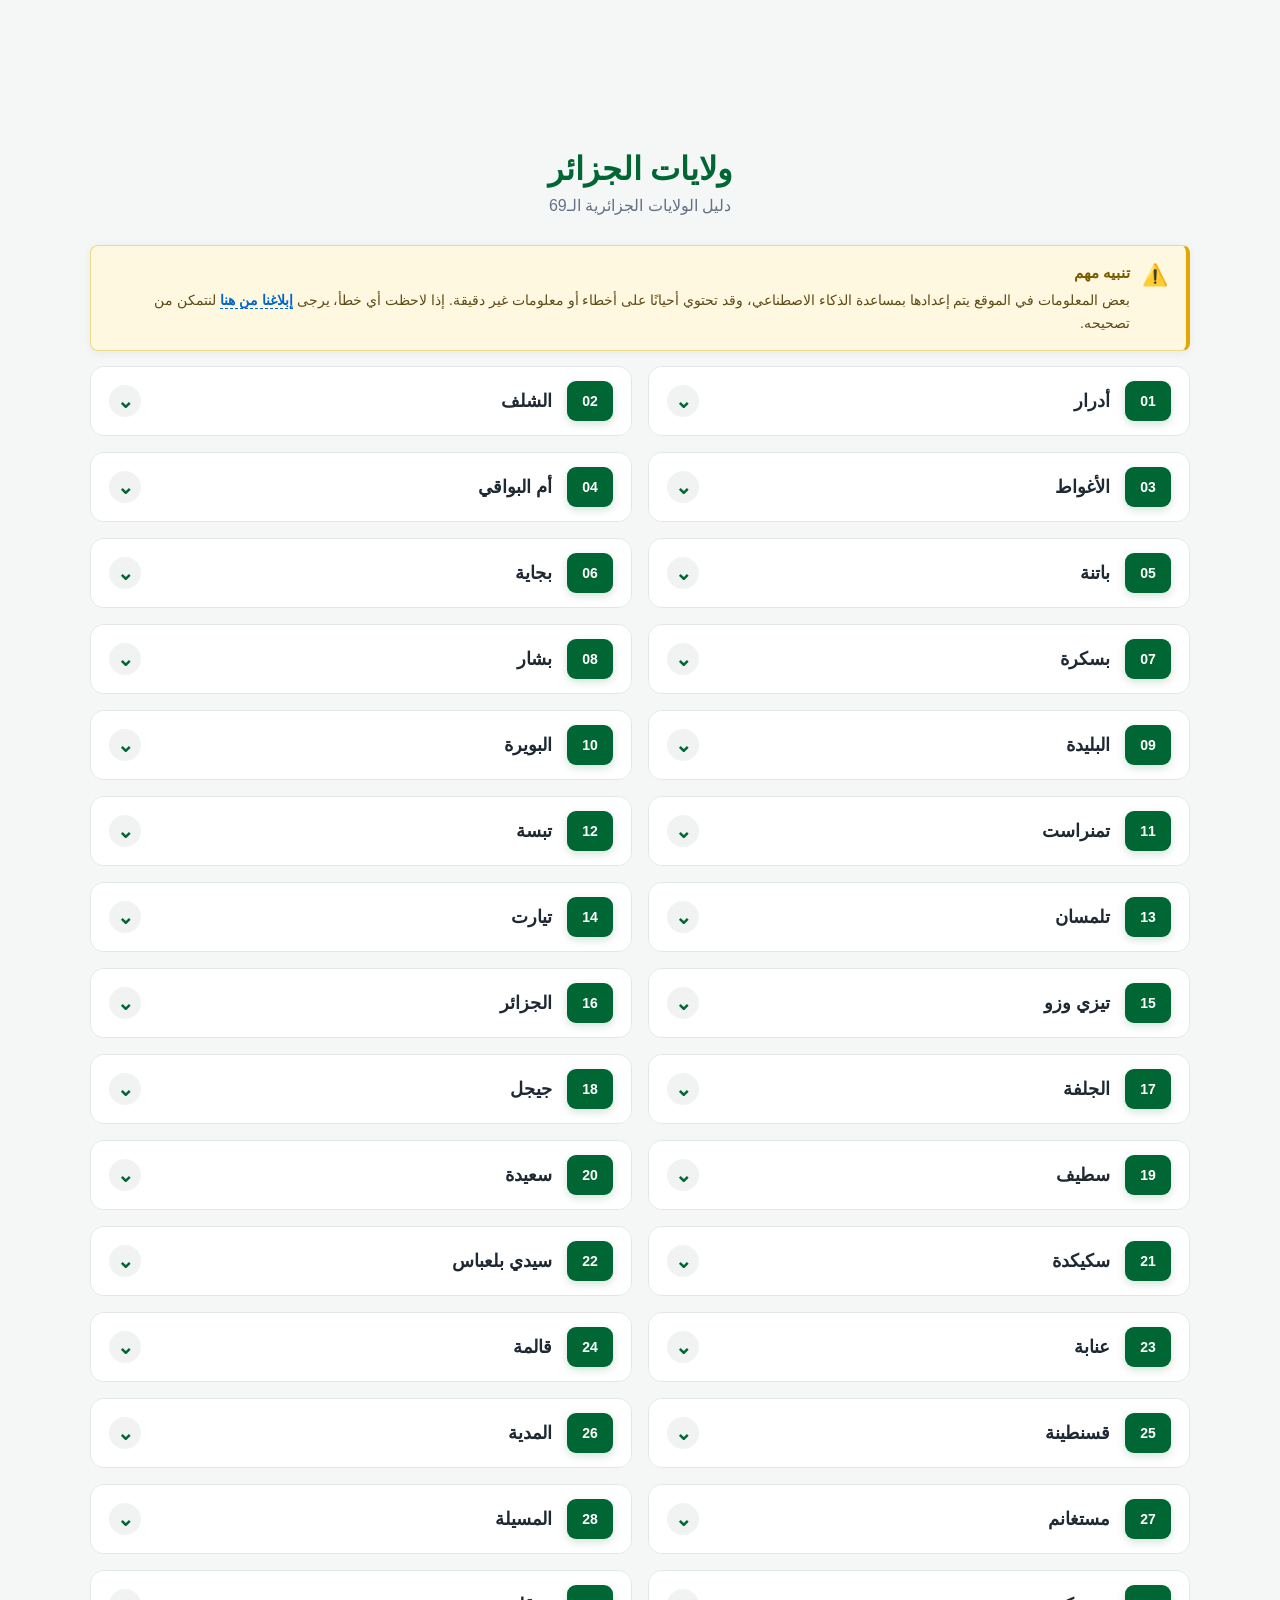
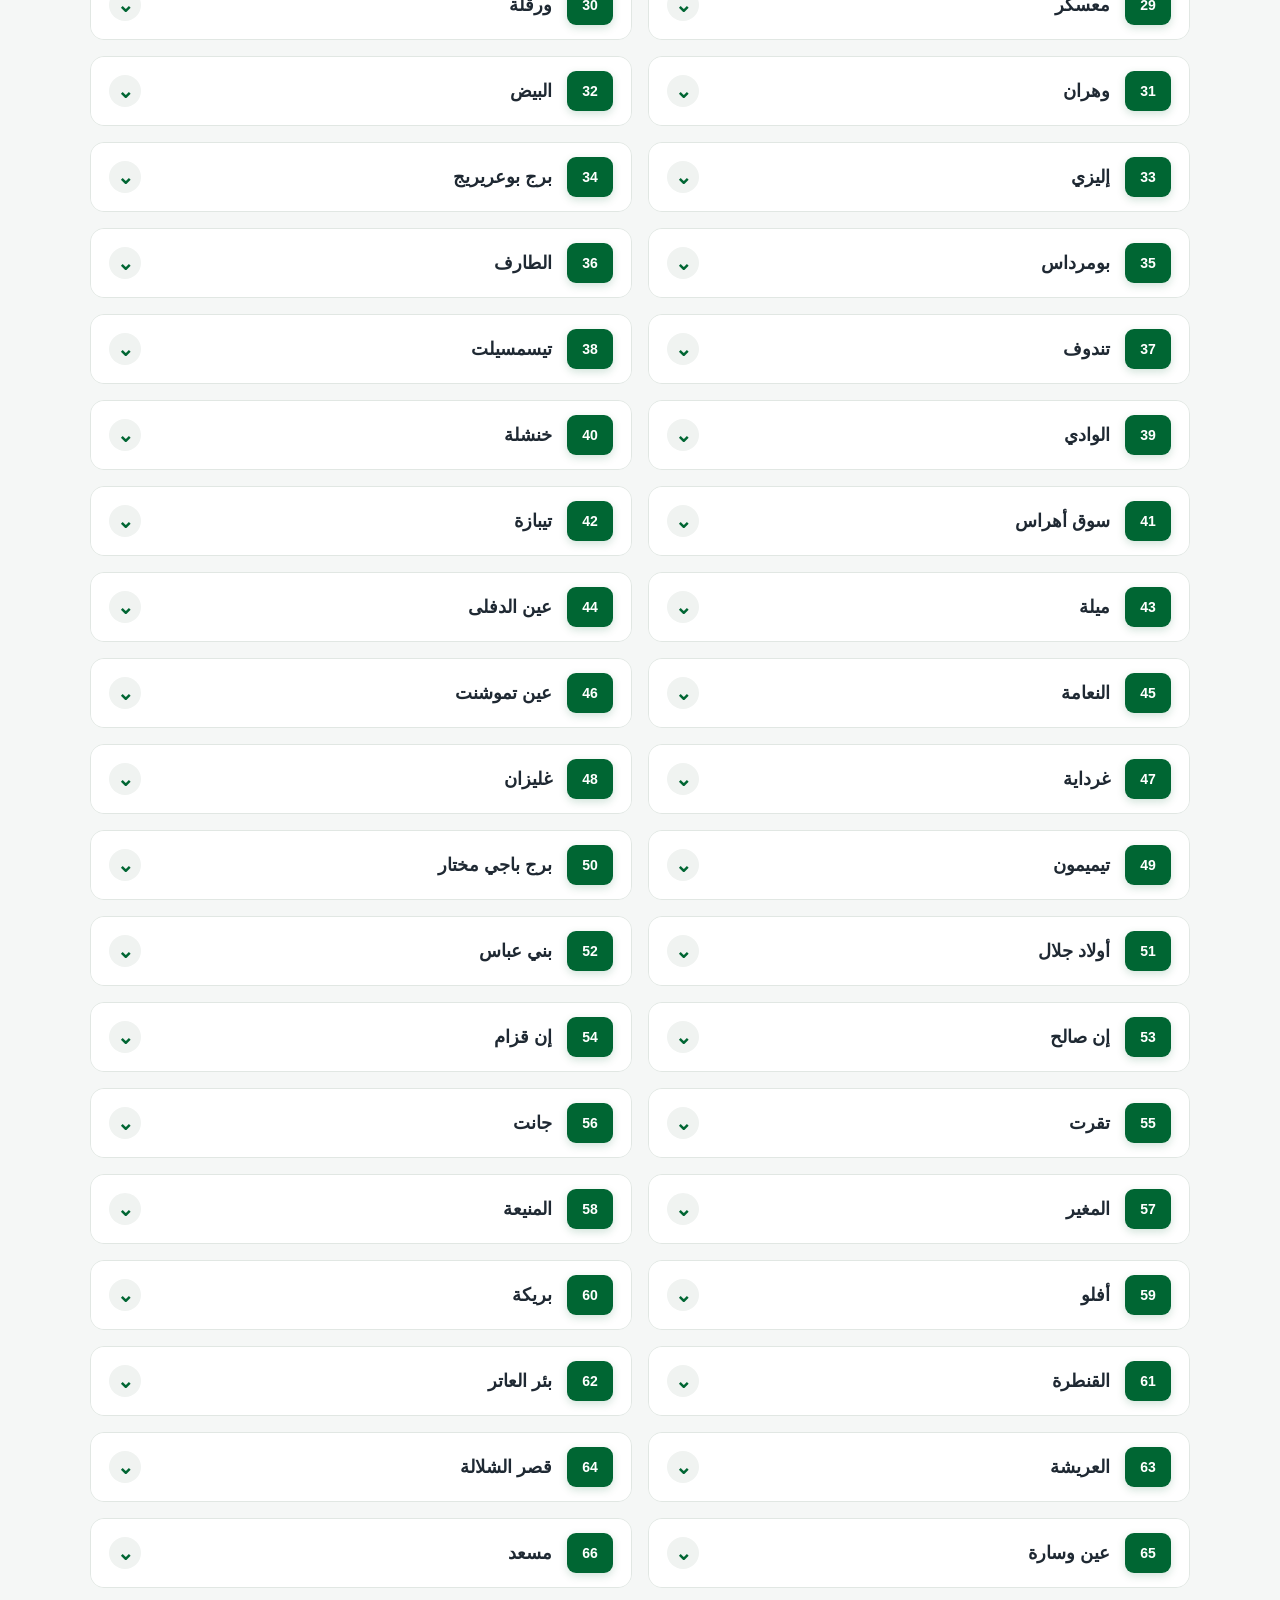
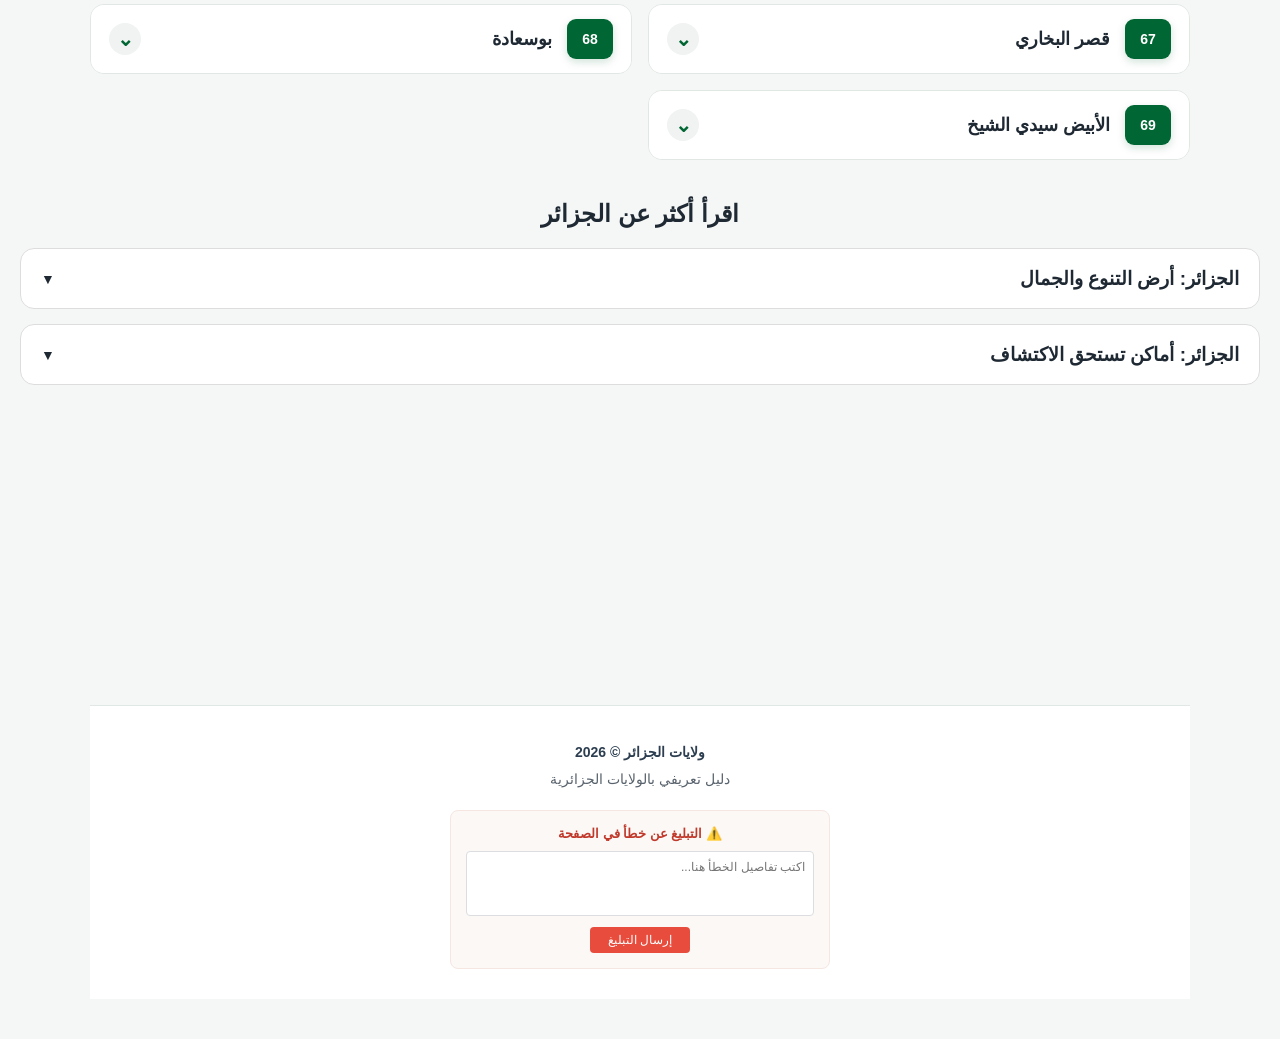
<file: index.html>
<!DOCTYPE html>
<html lang="ar" dir="rtl">

<head>
    <meta charset="UTF-8">

    <meta name="viewport" content="width=device-width, initial-scale=1.0">

    <title>ولايات الجزائر | دليل ولايات الجزائر</title>

    <meta name="description"
          content="اكتشف ولايات الجزائر ومعلومات عنها، مع قائمة الولايات الجزائرية ومواقعها وتفاصيلها.">

    <meta name="keywords"
          content="ولايات الجزائر, الجزائر, ولايات, الولايات الجزائرية, مدن الجزائر">

    <meta name="robots" content="index, follow">

    <meta name="theme-color" content="#006633">

    <link rel="icon" type="image/png" href="favicon.png">
    <!-- Canonical -->
<link rel="canonical" href="https://keen-palmier-83a729.netlify.app/">

<!-- Open Graph -->
<meta property="og:site_name" content="دليل ولايات الجزائر">
<meta property="og:title" content="ولايات الجزائر | دليل ولايات الجزائر">
<meta property="og:description" content="اكتشف ولايات الجزائر ومعلومات عنها، مع قائمة الولايات الجزائرية ومواقعها وتفاصيلها.">
<meta property="og:type" content="website">
<meta property="og:url" content="https://keen-palmier-83a729.netlify.app/">
<meta property="og:locale" content="ar_DZ">
 
   
    <link rel="stylesheet" href="style.css">
    <link rel="stylesheet" href="footer-style.css">
    <script>
document.addEventListener("DOMContentLoaded", function () {

    const wilayaCards = document.querySelectorAll(".wilaya-card");

    wilayaCards.forEach(function (card) {

        const title = card.querySelector("h2");

        title.addEventListener("click", function () {

            const isOpen = card.classList.contains("active");

            // إغلاق جميع الولايات
            wilayaCards.forEach(function (otherCard) {
                otherCard.classList.remove("active");
            });

            // إذا كانت مغلقة، افتحها
            if (!isOpen) {
                card.classList.add("active");
            }

        });

    });

});
</script>
</head>

<body>
    <div id="top-ad-desktop"> <div id="ytrgt-ef57ef308761449e9f2fdce77eb63093"></div><script>!function(w,d,s,o,f,js,fjs){w[o]=w[o]||function(){(w[o].q=w[o].q||[]).push(arguments)};w[o].q=w[o].q||[];js=d.createElement(s);fjs=d.getElementsByTagName(s)[0];js.async=1;js.src=f;fjs.parentNode.insertBefore(js,fjs)}(window,document,'script','ytrgt','https://static.servestatic.net/js/ytrgt.js');ytrgt('hb:load', '#ytrgt-ef57ef308761449e9f2fdce77eb63093', {"endpoint": "https://collect.rtb.events/hb", "publisherId": "ef57ef308761449e9f2fdce77eb63093", "sizes": [[300, 250], [728, 90], [320, 50]], "tmax": 1000, "showAdMark": true});</script></div>
<header class="site-header">
    <h1>ولايات الجزائر</h1>
    <p>دليل الولايات الجزائرية الـ69</p>
</header>
 <div id="top-ad-mobile">
    <div id="ytrgt-ef57ef308761449e9f2fdce77eb63093">

    </div>
    <script>!function(w,d,s,o,f,js,fjs){w[o]=w[o]||function(){(w[o].q=w[o].q||[]).push(arguments)};w[o].q=w[o].q||[];js=d.createElement(s);fjs=d.getElementsByTagName(s)[0];js.async=1;js.src=f;fjs.parentNode.insertBefore(js,fjs)}(window,document,'script','ytrgt','https://static.servestatic.net/js/ytrgt.js');ytrgt('hb:load', '#ytrgt-ef57ef308761449e9f2fdce77eb63093', {"endpoint": "https://collect.rtb.events/hb", "publisherId": "ef57ef308761449e9f2fdce77eb63093", "sizes": [[300, 250], [728, 90], [320, 50]], "tmax": 1000, "showAdMark": true});</script></div>

<div class="ai-notice">
    <span class="ai-notice-icon">⚠️</span>
    <div class="ai-notice-content">
        <strong>تنبيه مهم</strong>
        <p>
            بعض المعلومات في الموقع يتم إعدادها بمساعدة الذكاء الاصطناعي،
            وقد تحتوي أحيانًا على أخطاء أو معلومات غير دقيقة.
            إذا لاحظت أي خطأ، يرجى <a href="#report-form">إبلاغنا من هنا</a>
            لنتمكن من تصحيحه.
        </p>
    </div>
</div>
    <main class="wilayas-container">

        <!-- 01 -->
        <article class="wilaya-card">
            <h2>
                <span class="wilaya-number">01</span>
                <span class="wilaya-name">أدرار</span>
            </h2>
            <p class="wilaya-description">أدرار: ولاية جنوبية صحراوية تقع في الجنوب الغربي للجزائر، وتتميز بالواحات والقصور القديمة ونظام الفقارة التقليدي. ومن أهم معالمها السياحية تيميمون، قصر تمنطيط، قصر زاوية كنتة، واحة تيميمون، سبخة تيميمون ومناطق توات، كما تشتهر بالتمور والفقارات والتراث الصحراوي وفن أهليل قورارة.</p>
        </article>

        <!-- 02 -->
        <article class="wilaya-card">
            <h2>
                <span class="wilaya-number">02</span>
                <span class="wilaya-name">الشلف</span>
            </h2>
            <p class="wilaya-description">الشلف: ولاية شمالية ساحلية تقع في شمال غرب الجزائر، وتتميز بساحل البحر الأبيض المتوسط وتنوع طبيعي يجمع بين الشواطئ والسهول والجبال. ومن أهم معالمها السياحية مدينة تنس القديمة، شاطئ تنس، شاطئ بني حواء، وجبل الونشريس، كما تشتهر بالزراعة وخاصة الحمضيات والحبوب</p>
        </article>

        <!-- 03 -->
        <article class="wilaya-card">
            <h2>
                <span class="wilaya-number">03</span>
                <span class="wilaya-name">الأغواط</span>
            </h2>
            <p class="wilaya-description">الأغواط: ولاية داخلية تقع في وسط شمال الجزائر، وتجمع بين المناطق السهبية والصحراوية، وتتميز بمناظرها الطبيعية وقصورها القديمة. ومن أهم معالمها قصر الحيران، قصر البزائم، وادي مزي، وجبال العمور، كما تشتهر بتربية المواشي والحرف التقليدية والمنتجات الصوفية.</p>
        </article>

        <!-- 04 -->
        <article class="wilaya-card">
            <h2>
                <span class="wilaya-number">04</span>
                <span class="wilaya-name">أم البواقي</span>
            </h2>
            <p class="wilaya-description">أم البواقي: ولاية داخلية تقع في شرق الجزائر، وتتميز بهضابها الواسعة ومناخها القاري، وتضم مواقع طبيعية وأثرية متنوعة. ومن أهم معالمها موقع سيقوس الأثري، عين البيضاء، جبل سيدي أرغيس وبحيرة قيقبة، كما تشتهر بالزراعة وتربية المواشي.</p>
        </article>

        <!-- 05 -->
        <article class="wilaya-card">
            <h2>
                <span class="wilaya-number">05</span>
                <span class="wilaya-name">باتنة</span>
            </h2>
            <p class="wilaya-description">باتنة: ولاية داخلية تقع في شرق الجزائر، وتتميز بتنوع طبيعي يجمع بين الجبال والهضاب، وبوجود مواقع تاريخية تعود إلى العصور القديمة. ومن أهم معالمها مدينة تيمقاد الأثرية، ضريح إمدغاسن، جبال الأوراس وشرفات غوفي، كما تشتهر بالزراعة والثروة الحيوانية.</p>
        </article>

        <!-- 06 -->
        <article class="wilaya-card">
            <h2>
                <span class="wilaya-number">06</span>
                <span class="wilaya-name">بجاية</span>
            </h2>
            <p class="wilaya-description">بجاية: ولاية ساحلية تقع في شمال شرق الجزائر، وتتميز بساحلها الجميل وجبالها وغاباتها، إلى جانب تاريخها العريق. ومن أهم معالمها حديقة قورايا الوطنية، قمة يما قورايا، رأس كربون، شاطئ أوقاس ومدينة بجاية القديمة، كما تشتهر بالصيد والزراعة والصناعات التقليدية</p>
        </article>

        <!-- 07 -->
        <article class="wilaya-card">
            <h2>
                <span class="wilaya-number">07</span>
                <span class="wilaya-name">بسكرة</span>
            </h2>
            <p class="wilaya-description">بسكرة: ولاية داخلية تقع في شرق الجزائر عند بوابة الصحراء، وتتميز بالواحات والنخيل والمناخ الصحراوي، وتضم مناظر طبيعية ومواقع تاريخية. ومن أهم معالمها واحة بسكرة، شتمة، القنطرة ووادي عبدي، كما تشتهر بإنتاج تمور دقلة نور والزراعة الواحية.</p>
        </article>

        <!-- 08 -->
        <article class="wilaya-card">
            <h2>
                <span class="wilaya-number">08</span>
                <span class="wilaya-name">بشار</span>
            </h2>
            <p class="wilaya-description">بشار: ولاية جنوبية صحراوية تقع في الجنوب الغربي للجزائر، وتتميز بالواحات والقصور والمناظر الصحراوية. ومن أهم معالمها السياحية قصر كرزاز، قصر تاغيت، واحة تاغيت، والعرق الغربي الكبير، كما تشتهر بالتمور والسياحة الصحراوية.</p>
        </article>

        <!-- 09 -->
        <article class="wilaya-card">
            <h2>
                <span class="wilaya-number">09</span>
                <span class="wilaya-name">البليدة</span>
            </h2>
            <p class="wilaya-description">البليدة: ولاية شمالية تقع عند سفح جبال الأطلس البليدي، وتجمع بين السهول والجبال والغابات. ومن أهم معالمها السياحية الشريعة، حديقة الحامة، مضايق الشفة ومدينة البليدة القديمة، كما تشتهر بالبساتين والحمضيات.</p>
        </article>

        <!-- 10 -->
        <article class="wilaya-card">
            <h2>
                <span class="wilaya-number">10</span>
                <span class="wilaya-name">البويرة</span>
            </h2>
            <p class="wilaya-description">البويرة: ولاية داخلية تقع في شمال وسط الجزائر، وتتميز بالجبال والغابات والمناظر الطبيعية. ومن أهم معالمها السياحية جبال جرجرة، تيكجدة، سد تيلسدِيت ومنطقة كفريدة، كما تشتهر بزراعة الزيتون وإنتاج الحبوب.</p>
        </article>

        <!-- 11 -->
        <article class="wilaya-card">
            <h2>
                <span class="wilaya-number">11</span>
                <span class="wilaya-name">تمنراست</span>
            </h2>
            <p class="wilaya-description">تمنراست: ولاية جنوبية صحراوية تقع في أقصى جنوب الجزائر، وتتميز بتضاريسها البركانية والجبال الصحراوية والمناظر الطبيعية. ومن أهم معالمها السياحية جبال الهقار، قمة تاهات، أسكرام ومدينة تمنراست، كما تشتهر بالسياحة الصحراوية وثقافة الطوارق.</p>
        </article>

        <!-- 12 -->
        <article class="wilaya-card">
            <h2>
                <span class="wilaya-number">12</span>
                <span class="wilaya-name">تبسة</span>
            </h2>
            <p class="wilaya-description">تبسة: ولاية شرقية داخلية تقع قرب الحدود التونسية، وتتميز بتاريخها القديم ومواقعها الأثرية والطبيعة الجبلية. ومن أهم معالمها السياحية الآثار الرومانية لمدينة تبسة، قوس كركلا، معبد مينارف وإقليم بئر العاتر، كما تشتهر بالفوسفات والزراعة.</p>
        </article>

        <!-- 13 -->
        <article class="wilaya-card">
            <h2>
                <span class="wilaya-number">13</span>
                <span class="wilaya-name">تلمسان</span>
            </h2>
            <p class="wilaya-description">تلمسان: ولاية غربية تقع في شمال غرب الجزائر، وتتميز بتنوع طبيعي يجمع بين الجبال والغابات والساحل، إلى جانب تراث تاريخي غني. ومن أهم معالمها السياحية المنصورة، قصر المشور، شلالات الأوريت ومغارات بني عاد، كما تشتهر بالصناعات التقليدية والنسيج والموسيقى الأندلسية.</p>
        </article>

        <!-- 14 -->
        <article class="wilaya-card">
            <h2>
                <span class="wilaya-number">14</span>
                <span class="wilaya-name">تيارت</span>
            </h2>
            <p class="wilaya-description">تيارت: ولاية داخلية تقع في غرب الجزائر، وتتميز بالهضاب والمناطق السهبية وتاريخها العريق. ومن أهم معالمها السياحية مغارات الجبل الأبيض، موقع جدار، وآثار تاهرت، كما تشتهر بتربية الخيول والفروسية والزراعة.</p>
        </article>

        <!-- 15 -->
        <article class="wilaya-card">
            <h2>
                <span class="wilaya-number">15</span>
                <span class="wilaya-name">تيزي وزو</span>
            </h2>
            <p class="wilaya-description">تيزي وزو: ولاية شمالية تقع على الساحل الشمالي للجزائر، وتتميز بالجبال والغابات والوديان والمناطق الساحلية الجميلة. ومن أهم معالمها جبال جرجرة، حظيرة جرجرة الوطنية، سد تاقسبت، مدينة تيقزيرت والساحل البحري، كما تشتهر بزراعة الزيتون والتين وتربية المواشي والحرف التقليدية.</p>
        </article>

        <!-- 16 -->
        <article class="wilaya-card">
            <h2>
                <span class="wilaya-number">16</span>
                <span class="wilaya-name">الجزائر</span>
            </h2>
            <p class="wilaya-description">الجزائر : ولاية شمالية ساحلية تقع على البحر الأبيض المتوسط، وهي عاصمة الجزائر وأكبر مراكزها السياسية والاقتصادية والثقافية، ومن أهم معالمها القصبة، مقام الشهيد، حديقة التجارب بالحامة، جامع الجزائر وساحة الشهداء.</p>
        </article>

        <!-- 17 -->
        <article class="wilaya-card">
            <h2>
                <span class="wilaya-number">17</span>
                <span class="wilaya-name">الجلفة</span>
            </h2>
            <p class="wilaya-description">الجلفة: ولاية داخلية تقع في وسط الجزائر ضمن منطقة الهضاب العليا، وتتميز بالسهوب والمناطق الطبيعية الواسعة. ومن أهم معالمها السياحية موقع عين الناقة للنقوش الصخرية، غابة سن الباء، وادي جدي ومنطقة زكار، كما تشتهر بتربية الأغنام والصناعات المرتبطة بالصوف</p>
        </article>

        <!-- 18 -->
        <article class="wilaya-card">
            <h2>
                <span class="wilaya-number">18</span>
                <span class="wilaya-name">جيجل</span>
            </h2>
            <p class="wilaya-description">جيجل: ولاية ساحلية تقع في شمال شرق الجزائر، وتتميز بساحل صخري وغابات كثيفة ومناظر طبيعية متنوعة. ومن أهم معالمها السياحية الكهوف العجيبة، حديقة تازة الوطنية، شاطئ كتامة وخليج جيجل، كما تشتهر بالصيد البحري والزراعة والسياحة الساحلية.</p>
        </article>

        <!-- 19 -->
        <article class="wilaya-card">
            <h2>
                <span class="wilaya-number">19</span>
                <span class="wilaya-name">سطيف</span>
            </h2>
            <p class="wilaya-description">سطيف : ولاية داخلية تقع في شرق الجزائر ضمن الهضاب العليا، وتتميز بالمناطق الجبلية والهضاب الواسعة، ومن أهم معالمها آثار جميلة، شلالات أوريسيا، عين الفوارة وجبال البابور، كما تشتهر بالزراعة والتجارة والصناعات المختلفة.</p>
        </article>

        <!-- 20 -->
        <article class="wilaya-card">
            <h2>
                <span class="wilaya-number">20</span>
                <span class="wilaya-name">سعيدة</span>
            </h2>
            <p class="wilaya-description">سعيدة: ولاية داخلية تقع في غرب الجزائر، وتتميز بالجبال والغابات والينابيع الطبيعية، ومن أهم معالمها حمام ربي، غابة الدباغ، جبال سعيدة والمنابع المعدنية، كما تشتهر بالمياه المعدنية والزراعة وتربية المواشي.</p>
        </article>

        <!-- 21 -->
        <article class="wilaya-card">
            <h2>
                <span class="wilaya-number">21</span>
                <span class="wilaya-name">سكيكدة</span>
            </h2>
            <p class="wilaya-description">سكيكدة: ولاية شمالية ساحلية تقع في شرق الجزائر، وتتميز بساحلها المتنوع وشواطئها وغاباتها، ومن أهم معالمها شاطئ فلفلة، شاطئ القل، غابة القل ومدينة سكيكدة القديمة، كما تشتهر بالصيد البحري والنشاط الصناعي والزراعة.</p>
        </article>

        <!-- 22 -->
        <article class="wilaya-card">
            <h2>
                <span class="wilaya-number">22</span>
                <span class="wilaya-name">سيدي بلعباس</span>
            </h2>
            <p class="wilaya-description">سيدي بلعباس : ولاية داخلية تقع في غرب الجزائر، وتتميز بالسهول والمناطق الزراعية وبعض المناطق الجبلية، ومن أهم معالمها بحيرة سيدي محمد بن طيبة، غابة تسالة وجبل تسالة، كما تشتهر بالزراعة وتربية المواشي والنشاط الصناعي.</p>
        </article>

        <!-- 23 -->
        <article class="wilaya-card">
            <h2>
                <span class="wilaya-number">23</span>
                <span class="wilaya-name">عنابة</span>
            </h2>
            <p class="wilaya-description">عنابة: ولاية شمالية ساحلية تقع في شرق الجزائر، تتميز بشواطئها وساحلها الجميل ومعالمها الطبيعية والتاريخية، ومن أبرزها موقع هيبون الأثري، المدينة القديمة وشاطئ شطايبي، كما تشتهر بالصيد البحري والزراعة والنشاط الصناعي.</p>
        </article>

        <!-- 24 -->
        <article class="wilaya-card">
            <h2>
                <span class="wilaya-number">24</span>
                <span class="wilaya-name">قالمة</span>
            </h2>
            <p class="wilaya-description">قالمة: ولاية داخلية تقع في شرق الجزائر، وتتميز بالينابيع الحارة والمناطق الجبلية والغابات. ومن أهم معالمها حمام دباغ، المسرح الروماني بقالمة، موقع مادور الأثري وجبال ماونة، كما تشتهر بالمياه المعدنية والزراعة.</p>
        </article>

        <!-- 25 -->
        <article class="wilaya-card">
            <h2>
                <span class="wilaya-number">25</span>
                <span class="wilaya-name">قسنطينة</span>
            </h2>
            <p class="wilaya-description">قسنطينة: ولاية شرقية داخلية تشتهر بموقعها فوق الصخور والأودية العميقة، وتعد من أبرز المدن التاريخية في الجزائر، ومن أشهر معالمها جسر سيدي مسيد، جسر باب القنطرة وقصر أحمد باي، كما تتميز بالصناعات التقليدية والحلويات القسنطينية.</p>
        </article>

        <!-- 26 -->
        <article class="wilaya-card">
            <h2>
                <span class="wilaya-number">26</span>
                <span class="wilaya-name">المدية</span>
            </h2>
            <p class="wilaya-description">المدية: ولاية داخلية تقع في شمال وسط الجزائر، وتتميز بالجبال والغابات والمناخ المعتدل، ومن أهم معالمها المدينة القديمة، باب الأقواس، الحظيرة الوطنية للشريعة ومنطقة البرواقية، كما تشتهر بالزراعة والفواكه والحرف التقليدية.</p>
        </article>

        <!-- 27 -->
        <article class="wilaya-card">
            <h2>
                <span class="wilaya-number">27</span>
                <span class="wilaya-name">مستغانم</span>
            </h2>
            <p class="wilaya-description">مستغانم: ولاية شمالية ساحلية تقع في غرب الجزائر، وتتميز بشواطئها الواسعة ومناطقها الطبيعية ومعالمها التاريخية. ومن أهم معالمها شاطئ صابلات، شاطئ سيدي مجدوب، ميناء مستغانم ومدينة مزغران القديمة، كما تشتهر بالصيد البحري والزراعة والسياحة الساحلية.</p>
        </article>

        <!-- 28 -->
        <article class="wilaya-card">
            <h2>
                <span class="wilaya-number">28</span>
                <span class="wilaya-name">المسيلة</span>
            </h2>
<p class="wilaya-description">المسيلة: ولاية داخلية تقع في وسط شرق الجزائر، تتميز بتنوع طبيعي يجمع بين الهضاب والسهول والمناطق الجبلية. ومن أبرز معالمها السياحية قلعة بني حماد، جبال الحضنة، سد القصب ومنطقة بوسعادة، كما تشتهر بالزراعة وتربية المواشي وإنتاج الحبوب والتمور.</p>        </article>

        <!-- 29 -->
        <article class="wilaya-card">
            <h2>
                <span class="wilaya-number">29</span>
                <span class="wilaya-name">معسكر</span>
            </h2>
            <p class="wilaya-description">معسكر: ولاية داخلية تقع في شمال غرب الجزائر، تتميز بتنوع طبيعي يجمع بين السهول والجبال والمناطق الزراعية. ومن أبرز معالمها غابة تيغنيف، جبال بني شقران، شلالات وادي الأبطال ومدينة معسكر القديمة، كما تشتهر بالزراعة وتربية المواشي وإنتاج العنب.</p>
        </article>

        <!-- 30 -->
        <article class="wilaya-card">
            <h2>
                <span class="wilaya-number">30</span>
                <span class="wilaya-name">ورقلة</span>
            </h2>
            <p class="wilaya-description">ورقلة: ولاية جنوبية صحراوية تقع في شمال الصحراء الجزائرية، وتتميز بالواحات والكثبان الرملية والقصور القديمة. ومن أهم معالمها قصر ورقلة، واحة سيدي خويلد، بحيرة حاسي بن عبد الله ومدينة تقرت، كما تشتهر بإنتاج التمور والنشاط البترولي.</p>
        </article>

        <!-- 31 -->
        <article class="wilaya-card">
            <h2>
                <span class="wilaya-number">31</span>
                <span class="wilaya-name">وهران</span>
            </h2>
            <p class="wilaya-description">وهران: ولاية شمالية ساحلية تقع في غرب الجزائر، وتتميز بساحلها وموقعها الحضري ومعالمها التاريخية والثقافية. ومن أهم معالمها قلعة وسانتا كروز، قصر الباي، الواجهة البحرية وحي سيدي الهواري، كما تشتهر بالصيد البحري والنشاط التجاري والصناعي.</p>
        </article>

        <!-- 32 -->
        <article class="wilaya-card">
            <h2>
                <span class="wilaya-number">32</span>
                <span class="wilaya-name">البيض</span>
            </h2>
            <p class="wilaya-description">البيض: ولاية داخلية تقع في غرب الجزائر ضمن منطقة الهضاب العليا، وتتميز بالسهوب والجبال والمناطق الصحراوية. ومن أهم معالمها قصر بوسمغون، قصر أربوات، جبل كرزاز ومواقع النقوش الصخرية، كما تشتهر بتربية الأغنام والصناعات التقليدية.</p>
        </article>

        <!-- 33 -->
        <article class="wilaya-card">
            <h2>
                <span class="wilaya-number">33</span>
                <span class="wilaya-name">إليزي</span>
            </h2>
            <p class="wilaya-description">إليزي: ولاية جنوبية صحراوية تقع في أقصى جنوب شرق الجزائر، وتتميز بتضاريسها الصحراوية والجبال والهضاب الصخرية. ومن أهم معالمها حديقة الطاسيلي ناجر، الهقار، جبال تاسيلي ومواقع النقوش والرسوم الصخرية، كما تشتهر بالسياحة الصحراوية والثقافة الصحراوية.</p>
        </article>

        <!-- 34 -->
        <article class="wilaya-card">
            <h2>
                <span class="wilaya-number">34</span>
                <span class="wilaya-name">برج بوعريريج</span>
            </h2>
            <p class="wilaya-description">برج بوعريريج: ولاية داخلية تقع في شمال شرق الجزائر، وتتميز بالهضاب والجبال والمناطق الزراعية. ومن أهم معالمها قلعة بني حماد، جبال البيبان وبلدة المنصورة، كما تشتهر بالتجارة والصناعات الإلكترونية والغذائية والزراعة.</p>
        </article>

        <!-- 35 -->
        <article class="wilaya-card">
            <h2>
                <span class="wilaya-number">35</span>
                <span class="wilaya-name">بومرداس</span>
            </h2>
            <p class="wilaya-description">بومرداس: ولاية شمالية ساحلية تقع شرق العاصمة، وتتميز بساحلها وشواطئها ومناطقها الجبلية والزراعية. ومن أهم معالمها شاطئ قورصو، شاطئ دلس، مدينة دلس القديمة وجبال القبائل البحرية، كما تشتهر بالصيد البحري والزراعة والصناعات.</p>
        </article>

        <!-- 36 -->
        <article class="wilaya-card">
            <h2>
                <span class="wilaya-number">36</span>
                <span class="wilaya-name">الطارف</span>
            </h2>
            <p class="wilaya-description">الطارف: ولاية شمالية ساحلية تقع في أقصى شرق الجزائر على الحدود مع تونس، وتتميز بالغابات والبحيرات والساحل المتنوع. ومن أهم معالمها حديقة القالة الوطنية، بحيرة الطيور، بحيرة الملاح وشواطئ القالة، كما تشتهر بالصيد والزراعة والتنوع البيئي.</p>
        </article>

        <!-- 37 -->
        <article class="wilaya-card">
            <h2>
                <span class="wilaya-number">37</span>
                <span class="wilaya-name">تندوف</span>
            </h2>
            <p class="wilaya-description">تندوف: ولاية جنوبية صحراوية تقع في أقصى جنوب غرب الجزائر، وتتميز بالحمادات والهضاب الصخرية والمناظر الصحراوية. ومن أهم معالمها مغارات الريش، وادي الخنق ومناطق تاغلا والقصور القديمة، كما تشتهر بالتراث الصحراوي وتربية الإبل والنشاط المنجمي.</p>
        </article>

        <!-- 38 -->
        <article class="wilaya-card">
            <h2>
                <span class="wilaya-number">38</span>
                <span class="wilaya-name">تيسمسيلت</span>
            </h2>
            <p class="wilaya-description">تيسمسيلت: ولاية داخلية تقع في شمال غرب الجزائر، وتتميز بالجبال والغابات والمناطق الطبيعية. ومن أهم معالمها الحظيرة الوطنية ثنية الحد، غابة الأرز الأطلسي وجبل الونشريس، كما تشتهر بالزراعة وتربية المواشي والمنتجات الغابية.</p>
        </article>

        <!-- 39 -->
        <article class="wilaya-card">
            <h2>
                <span class="wilaya-number">39</span>
                <span class="wilaya-name">الوادي</span>
            </h2>
            <p class="wilaya-description">الوادي: ولاية جنوبية صحراوية تقع في شمال شرق الصحراء الجزائرية، وتتميز بالواحات والكثبان الرملية والعمارة الصحراوية المميزة. ومن أهم معالمها مدينة الألف قبة، واحة النخيل، بحيرة المرارة وقرية قمار، كما تشتهر بإنتاج التمور والزراعة الواحية والحرف التقليدية.</p>
        </article>

        <!-- 40 -->
        <article class="wilaya-card">
            <h2>
                <span class="wilaya-number">40</span>
                <span class="wilaya-name">خنشلة</span>
            </h2>
            <p class="wilaya-description">خنشلة: ولاية شرقية داخلية تقع في منطقة الأوراس، وتتميز بالجبال والغابات والينابيع الحارة. ومن أهم معالمها حمام الصالحين، حظيرة شيليا، جبل شيليا وبحيرة عين ميمون، كما تشتهر بالمياه المعدنية والزراعة وتربية المواشي.</p>
        </article>

        <!-- 41 -->
        <article class="wilaya-card">
            <h2>
                <span class="wilaya-number">41</span>
                <span class="wilaya-name">سوق أهراس</span>
            </h2>
            <p class="wilaya-description">سوق أهراس: ولاية شرقية داخلية تقع قرب الحدود التونسية، وتتميز بالجبال والغابات والمواقع الأثرية. ومن أهم معالمها موقع مادور الأثري، آثار خميسة، غابات المشروحة وجبل بني صالح، كما تشتهر بالزراعة وتربية المواشي.</p>
        </article>

        <!-- 42 -->
        <article class="wilaya-card">
            <h2>
                <span class="wilaya-number">42</span>
                <span class="wilaya-name">تيبازة</span>
            </h2>
            <p class="wilaya-description">تيبازة: ولاية شمالية ساحلية تقع غرب العاصمة، وتتميز بساحلها ومناظرها الطبيعية ومواقعها الأثرية. ومن أهم معالمها الموقع الأثري لتيبازة، جبل شنوة، ضريح الموريتاني الملكي وشرشال، كما تشتهر بالصيد البحري والزراعة والسياحة الساحلية.</p>
        </article>

        <!-- 43 -->
        <article class="wilaya-card">
            <h2>
                <span class="wilaya-number">43</span>
                <span class="wilaya-name">ميلة</span>
            </h2>
            <p class="wilaya-description">ميلة: ولاية شرقية داخلية تتميز بتضاريسها الجبلية والوديان والسدود، وتضم مواقع تاريخية وطبيعية متنوعة. ومن أهم معالمها المدينة القديمة بميلة، قنطرة ميلة، سد بني هارون وشلالات وادي الرمال، كما تشتهر بالزراعة وإنتاج الزيتون والحبوب.</p>
        </article>

        <!-- 44 -->
        <article class="wilaya-card">
            <h2>
                <span class="wilaya-number">44</span>
                <span class="wilaya-name">عين الدفلى</span>
            </h2>
            <p class="wilaya-description">عين الدفلى: ولاية شمالية داخلية تقع في شمال غرب الجزائر، وتتميز بالسهول الزراعية والجبال والوديان. ومن أهم معالمها حمام ريغة، سد غريب، جبال زكار ومنطقة مليانة القديمة، كما تشتهر بزراعة الحمضيات والحبوب وتربية المواشي.</p>
        </article>

        <!-- 45 -->
        <article class="wilaya-card">
            <h2>
                <span class="wilaya-number">45</span>
                <span class="wilaya-name">النعامة</span>
            </h2>
            <p class="wilaya-description">النعامة: ولاية جنوبية تقع في منطقة الهضاب العليا وتمتد نحو المناطق الصحراوية، وتتميز بالسهوب والكثبان الرملية. ومن أهم معالمها قصر صفيصيفة، جبل عين الصفراء، واحة عين الصفراء وواحات مغرار، كما تشتهر بتربية الأغنام والإبل والسياحة الصحراوية.</p>
        </article>

        <!-- 46 -->
        <article class="wilaya-card">
            <h2>
                <span class="wilaya-number">46</span>
                <span class="wilaya-name">عين تموشنت</span>
            </h2>
            <p class="wilaya-description">عين تموشنت: ولاية شمالية ساحلية تقع في غرب الجزائر، وتتميز بشواطئها وسهولها الزراعية ومواقعها الأثرية. ومن أهم معالمها شاطئ بني صاف، شاطئ تارقة، جزيرة رشقون وموقع سيغا الأثري، كما تشتهر بالصيد البحري والزراعة وإنتاج العنب.</p>
        </article>

        <!-- 47 -->
        <article class="wilaya-card">
            <h2>
                <span class="wilaya-number">47</span>
                <span class="wilaya-name">غرداية</span>
            </h2>
            <p class="wilaya-description">غرداية: ولاية جنوبية صحراوية تقع في شمال الصحراء الجزائرية، وتتميز بواحاتها وقصورها المبنية بالطين والعمارة الصحراوية المميزة. ومن أهم معالمها وادي مزاب، قصر بني يزقن، قصر غرداية، قصر العطف وقصر مليكة، كما تشتهر بالتمور والحرف التقليدية والنسيج والسياحة الصحراوية.</p>
        </article>

        <!-- 48 -->
        <article class="wilaya-card">
            <h2>
                <span class="wilaya-number">48</span>
                <span class="wilaya-name">غليزان</span>
            </h2>
            <p class="wilaya-description">غليزان: ولاية داخلية تقع في شمال غرب الجزائر، وتتميز بالسهول الزراعية والمناطق الجبلية والوديان. ومن أهم معالمها مدينة مازونة القديمة، جبال الظهرة، سد سيدي امحمد بن عودة وغابة زرڨون، كما تشتهر بالزراعة وتربية المواشي.</p>
        </article>

        <!-- 49 -->
        <article class="wilaya-card">
            <h2>
                <span class="wilaya-number">49</span>
                <span class="wilaya-name">تيميمون</span>
            </h2>
            <p class="wilaya-description">تيميمون: ولاية جنوبية صحراوية تقع في منطقة قورارة، وتتميز بالكثبان الرملية والواحات والقصور المبنية بالطين الأحمر. ومن أهم معالمها قصر تيميمون، الواحات، سبخة تيميمون وقصر أولاد سعيد، كما تشتهر بالفقارات والتمور وفن أهليل قورارة والسياحة الصحراوية.</p>
        </article>

        <!-- 50 -->
        <article class="wilaya-card">
            <h2>
                <span class="wilaya-number">50</span>
                <span class="wilaya-name">برج باجي مختار</span>
            </h2>
            <p class="wilaya-description">برج باجي مختار: ولاية جنوبية صحراوية تقع في أقصى جنوب غرب الجزائر، وتتميز بالمناظر الصحراوية الواسعة والواحات والمناطق الرملية. ومن أهم معالمها واحة برج باجي مختار، منطقة تيمياوين والقصور الصحراوية، كما تشتهر بتربية الإبل والتجارة الحدودية والحياة الصحراوية.</p>
        </article>

        <!-- 51 -->
        <article class="wilaya-card">
            <h2>
                <span class="wilaya-number">51</span>
                <span class="wilaya-name">أولاد جلال</span>
            </h2>
            <p class="wilaya-description">أولاد جلال: ولاية جنوبية تقع في منطقة الزيبان، وتتميز بالواحات والمناطق السهبية والصحراوية. ومن أهم معالمها واحات أولاد جلال، وادي جدي والقصور القديمة، كما تشتهر بتربية الأغنام وإنتاج التمور والزراعة الواحية.</p>
        </article>

        <!-- 52 -->
        <article class="wilaya-card">
            <h2>
                <span class="wilaya-number">52</span>
                <span class="wilaya-name">بني عباس</span>
            </h2>
            <p class="wilaya-description">بني عباس: ولاية جنوبية صحراوية تقع في الجنوب الغربي للجزائر، وتتميز بالواحات والكثبان الرملية والقصور القديمة. ومن أهم معالمها واحة بني عباس، القصر القديم، الساورة وعرق الراوي، كما تشتهر بالتمور والسياحة الصحراوية والحرف التقليدية.</p>
        </article>

        <!-- 53 -->
        <article class="wilaya-card">
            <h2>
                <span class="wilaya-number">53</span>
                <span class="wilaya-name">إن صالح</span>
            </h2>
            <p class="wilaya-description">إن صالح: ولاية جنوبية صحراوية تقع في وسط الصحراء الجزائرية، وتتميز بالواحات والكثبان الرملية والقصور الصحراوية. ومن أهم معالمها واحة إن صالح، قصر أولاد الحاج، قصر العرب وسبخة تيدكلت، كما تشتهر بالتمور والحرف التقليدية والنشاط الطاقوي.</p>
        </article>

        <!-- 54 -->
        <article class="wilaya-card">
            <h2>
                <span class="wilaya-number">54</span>
                <span class="wilaya-name">إن قزام</span>
            </h2>
            <p class="wilaya-description">إن قزام: ولاية جنوبية صحراوية تقع في أقصى جنوب الجزائر على الحدود مع النيجر، وتتميز بالجبال والهضاب والمناظر الصحراوية الواسعة. ومن أهم معالمها جبال تاسيلي ناجر، منطقة تين زواطين والواحات والمناطق الصحراوية المحيطة بإن قزام، كما تشتهر بتربية الإبل والتجارة الحدودية والسياحة الصحراوية.</p>
        </article>

        <!-- 55 -->
        <article class="wilaya-card">
            <h2>
                <span class="wilaya-number">55</span>
                <span class="wilaya-name">تقرت</span>
            </h2>
            <p class="wilaya-description">تقرت: ولاية جنوبية صحراوية تقع في شمال شرق الصحراء الجزائرية، وتتميز بالواحات وبساتين النخيل والقصور القديمة. ومن أهم معالمها قصر تقرت، واحة تقرت، بحيرة عمرية وقرية تماسين، كما تشتهر بإنتاج التمور والزراعة الواحية والحرف التقليدية.</p>
        </article>

        <!-- 56 -->
        <article class="wilaya-card">
            <h2>
                <span class="wilaya-number">56</span>
                <span class="wilaya-name">جانت</span>
            </h2>
           <p class="wilaya-description">جانت: ولاية جنوبية صحراوية تقع في أقصى جنوب شرق الجزائر، وتتميز بتضاريسها الصخرية والكثبان الرملية والواحات. ومن أهم معالمها حديقة طاسيلي ناجر، هضبة سيفار، واحة جانت ومواقع الرسوم والنقوش الصخرية، كما تشتهر بالسياحة الصحراوية والثقافة الصحراوية.</p>
        </article>

        <!-- 57 -->
        <article class="wilaya-card">
            <h2>
                <span class="wilaya-number">57</span>
                <span class="wilaya-name">المغير</span>
            </h2>
            <p class="wilaya-description">المغير: ولاية جنوبية تقع في منطقة الزيبان، وتتميز بالواحات والنخيل والمناطق السهبية والصحراوية. ومن أهم معالمها واحات المغير، واحة سيدي خليل، قصر سيدي خليل وبحيرة ملاح، كما تشتهر بإنتاج التمور والزراعة الواحية وتربية المواشي.</p>
        </article>

        <!-- 58 -->
        <article class="wilaya-card">
            <h2>
                <span class="wilaya-number">58</span>
                <span class="wilaya-name">المنيعة</span>
            </h2>
            <p class="wilaya-description">المنيعة: ولاية جنوبية صحراوية تقع في شمال الصحراء الجزائرية، وتتميز بالواحات والكثبان الرملية والمناظر الصحراوية. ومن أهم معالمها واحة المنيعة، قصر المنيعة القديم، بحيرة المنيعة وسبخة المنيعة، كما تشتهر بإنتاج التمور والزراعة الواحية والسياحة الصحراوية.</p>
        </article>

        <!-- 59 -->
        <article class="wilaya-card">
            <h2>
                <span class="wilaya-number">59</span>
                <span class="wilaya-name">أفلو</span>
            </h2>
            <p class="wilaya-description">أفلو: ولاية داخلية تقع في منطقة الأطلس الصحراوي بوسط الجزائر، وتتميز بالمرتفعات الجبلية والمناخ البارد والمناطق السهبية الواسعة. ومن أهم معالمها جبال الأطلس الصحراوي، غابات أفلو والمناطق الطبيعية المحيطة بها، كما تشتهر بتربية المواشي والزراعة والنشاط التجاري.</p>
        </article>

        <!-- 60 -->
        <article class="wilaya-card">
            <h2>
                <span class="wilaya-number">60</span>
                <span class="wilaya-name">بريكة</span>
            </h2>
            <p class="wilaya-description">بريكة: ولاية داخلية تقع في منطقة الهضاب العليا بولاية باتنة سابقًا، وتتميز بالمناطق السهبية والمناخ شبه الجاف والموقع الذي يربط بين عدة مناطق من الشرق الجزائري. ومن أهم معالمها مدينة بريكة والمناطق السهبية المحيطة بها، كما تشتهر بتربية المواشي والزراعة والتجارة والصناعات المختلفة.</p>
        </article>

        <!-- 61 -->
        <article class="wilaya-card">
            <h2>
                <span class="wilaya-number">61</span>
                <span class="wilaya-name">القنطرة</span>
            </h2>
            <p class="wilaya-description">القنطرة: ولاية تقع في شمال منطقة الزيبان، وتتميز بموقعها بين جبال الأوراس والصحراء وبمناظرها الطبيعية الفريدة. ومن أهم معالمها مضايق القنطرة، الجسر الروماني القديم والواحات، كما تشتهر بالفلاحة والسياحة الطبيعية وإنتاج التمور.</p>
        </article>

        <!-- 62 -->
        <article class="wilaya-card">
            <h2>
                <span class="wilaya-number">62</span>
                <span class="wilaya-name">بئر العاتر</span>
            </h2>
            <p class="wilaya-description">بئر العاتر: مدينة تقع في شرق الجزائر بالقرب من الحدود التونسية، وتتميز بالمناطق السهبية والثروات الطبيعية والمعدنية. ومن أهم معالمها جبل العنق والمناطق الصحراوية والمواقع الأثرية المحيطة بها، كما تشتهر بالنشاط المنجمي وتربية المواشي والتجارة.</p>
        </article>

        <!-- 63 -->
        <article class="wilaya-card">
            <h2>
                <span class="wilaya-number">63</span>
                <span class="wilaya-name">العريشة</span>
            </h2>
            <p class="wilaya-description">العريشة: ولاية تقع في أقصى جنوب غرب تلمسان سابقًا، وتتميز بالهضاب والمناطق السهبية والطابع شبه الصحراوي. ومن أهم معالمها المناطق السهبية، المناظر الطبيعية الصحراوية والمواقع التاريخية المحلية، كما تشتهر بتربية الأغنام والزراعة والنشاط التجاري.</p>
        </article>

        <!-- 64 -->
        <article class="wilaya-card">
            <h2>
                <span class="wilaya-number">64</span>
                <span class="wilaya-name">قصر الشلالة</span>
            </h2>
            <p class="wilaya-description">قصر الشلالة: ولاية تقع في الهضاب العليا بوسط غرب الجزائر، وتتميز بالمناطق السهبية والمناخ شبه الجاف والمساحات الواسعة المخصصة للرعي. ومن أهم معالمها قصر الشلالة والمناطق السهبية المحيطة بها، كما تشتهر بتربية الأغنام والزراعة والحبوب والتجارة.</p>
        </article>

        <!-- 65 -->
        <article class="wilaya-card">
            <h2>
                <span class="wilaya-number">65</span>
                <span class="wilaya-name">عين وسارة</span>
            </h2>
            <p class="wilaya-description">عين وسارة: ولاية تقع في الهضاب العليا بوسط الجزائر، وتتميز بموقعها الاستراتيجي بين شمال البلاد وجنوبها وبالمناطق السهبية الواسعة. ومن أهم معالمها مدينة عين وسارة والمناطق الطبيعية والسهبية المحيطة بها، كما تشتهر بتربية المواشي والزراعة والحبوب والنشاط التجاري.</p>
        </article>

        <!-- 66 -->
        <article class="wilaya-card">
            <h2>
                <span class="wilaya-number">66</span>
                <span class="wilaya-name">مسعد</span>
            </h2>
            <p class="wilaya-description">مسعد: ولاية تقع في جنوب ولاية الجلفة سابقًا، وتتميز بمزيج من الهضاب والمناطق السهبية والصحراوية، وبطبيعتها الواسعة المناسبة للرعي. ومن أهم معالمها واحات مسعد، وادي جدي والمناطق الصحراوية المحيطة بها، كما تشتهر بتربية الأغنام والإبل والزراعة والسياحة الصحراوية.</p>
        </article>

        <!-- 67 -->
        <article class="wilaya-card">
            <h2>
                <span class="wilaya-number">67</span>
                <span class="wilaya-name">قصر البخاري</span>
            </h2>
            <p class="wilaya-description"> قصر البخاري: ولاية تقع في شمال وسط الجزائر ضمن منطقة الهضاب، وتتميز بموقعها بين المناطق الشمالية والهضاب العليا وبأراضيها الزراعية. ومن أهم معالمها مدينة قصر البخاري، وادي الشلف والمناطق الطبيعية المحيطة بها، كما تشتهر بزراعة الحبوب وتربية المواشي والتجارة.</p>
        </article>

        <!-- 68 -->
        <article class="wilaya-card">
            <h2>
                <span class="wilaya-number">68</span>
                <span class="wilaya-name">بوسعادة</span>
            </h2>
            <p class="wilaya-description">بوسعادة: ولاية تقع في منطقة الحضنة على مشارف الصحراء، وتتميز بالواحات والنخيل والجبال والمناظر الصحراوية الجميلة. ومن أهم معالمها واحة بوسعادة، طاحونة فيريرو، المتحف الوطني نصر الدين دينيه والمدينة القديمة، كما تشتهر بالسياحة الصحراوية والفنون والحرف التقليدية وإنتاج التمور.</p>
        </article>

        <!-- 69 -->
        <article class="wilaya-card">
            <h2>
                <span class="wilaya-number">69</span>
                <span class="wilaya-name">الأبيض سيدي الشيخ</span>
            </h2>
            <p class="wilaya-description">الأبيض سيدي الشيخ: ولاية تقع في جنوب غرب الجزائر ضمن منطقة السهوب والصحراء، وتتميز بالمساحات السهبية الواسعة والمناخ الجاف والطابع الصحراوي. ومن أهم معالمها مدينة الأبيض سيدي الشيخ، الزاوية البيضاء والمناطق الصحراوية المحيطة بها، كما تشتهر بتربية الأغنام والإبل والزراعة والسياحة الصحراوية.</p>
        </article>

    </main>
<!-- معلومات إضافية -->

<section class="extra-info">


<h2 class="extra-info-title">اقرأ أكثر عن الجزائر</h2>

<div class="info-boxes">

    <details class="info-box">
        <summary>
            <span>الجزائر: أرض التنوع والجمال</span>
            <span class="info-arrow">▼</span>
        </summary>

        <div class="info-content">
            <p>تعرّف على الجزائر وتنوعها الطبيعي والجغرافي، من السواحل والجبال والهضاب إلى الصحراء.</p>

            <a href="algeria.html">للمزيد اضغط هنا ←</a>
        </div>
    </details>


    <details class="info-box">
        <summary>
            <span>الجزائر: أماكن تستحق الاكتشاف</span>
            <span class="info-arrow">▼</span>
        </summary>

        <div class="info-content">
            <p>اكتشف أبرز الأماكن والمعالم المميزة في الجزائر، من المدن والشواطئ إلى الجبال والصحراء.</p>

            <a href="places.html">للمزيد اضغط هنا ←</a>
        </div>
    </details>

</div>


</section>

<div id="bottom-ad">  
    <div id="ytrgt-ef57ef308761449e9f2fdce77eb63093"></div><script>!function(w,d,s,o,f,js,fjs){w[o]=w[o]||function(){(w[o].q=w[o].q||[]).push(arguments)};w[o].q=w[o].q||[];js=d.createElement(s);fjs=d.getElementsByTagName(s)[0];js.async=1;js.src=f;fjs.parentNode.insertBefore(js,fjs)}(window,document,'script','ytrgt','https://static.servestatic.net/js/ytrgt.js');ytrgt('hb:load', '#ytrgt-ef57ef308761449e9f2fdce77eb63093', {"endpoint": "https://collect.rtb.events/hb", "publisherId": "ef57ef308761449e9f2fdce77eb63093", "sizes": [[300, 250], [728, 90], [320, 50]], "tmax": 1000, "showAdMark": true});</script>
</div>
    <footer class="site-footer">
    




    <!-- النصوص -->
    <p>ولايات الجزائر © 2026</p>
    <p>دليل تعريفي بالولايات الجزائرية</p>

    <!-- نموذج التبليغ عن الأخطاء -->
    <div  id="report-form" class="report-box">
        <h4>⚠️ التبليغ عن خطأ في الصفحة</h4>
        
        <form action="https://api.web3forms.com/submit" method="POST" class="report-form">
            <!-- المفتاح الخاص بك -->
            <input type="hidden" name="access_key" value="d4e51d94-cf8f-4b41-bb2a-64ef0d7f58b7">
            
            <!-- عنوان الرسالة التي تصلك في البريد -->
            <input type="hidden" name="subject" value="تبليغ جديد عن خطأ - موقع ولايات الجزائر">

            <!-- مربع كتابة الخطأ -->
            <textarea name="message" placeholder="اكتب تفاصيل الخطأ هنا..." required></textarea>
            
            <button type="submit">إرسال التبليغ</button>
        </form>
    </div>
</footer>
  

</body>

</html>
</file>
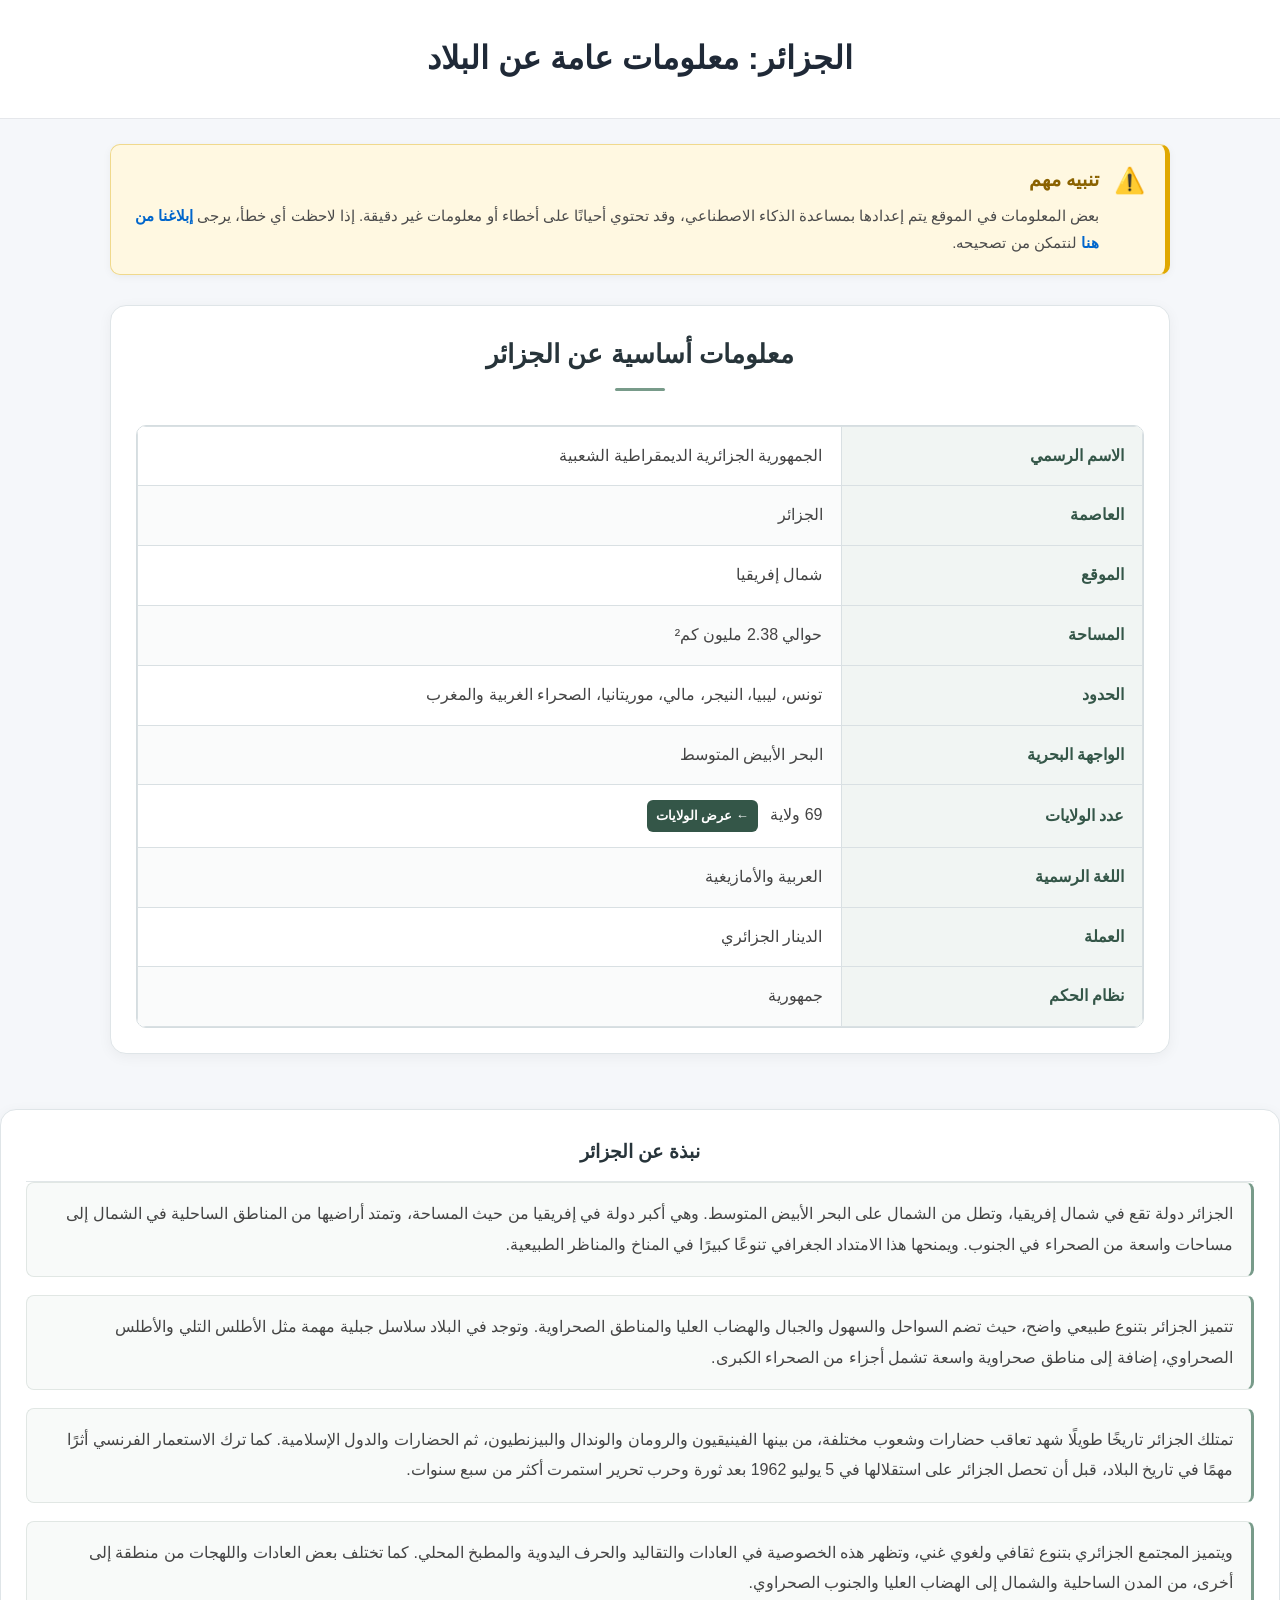
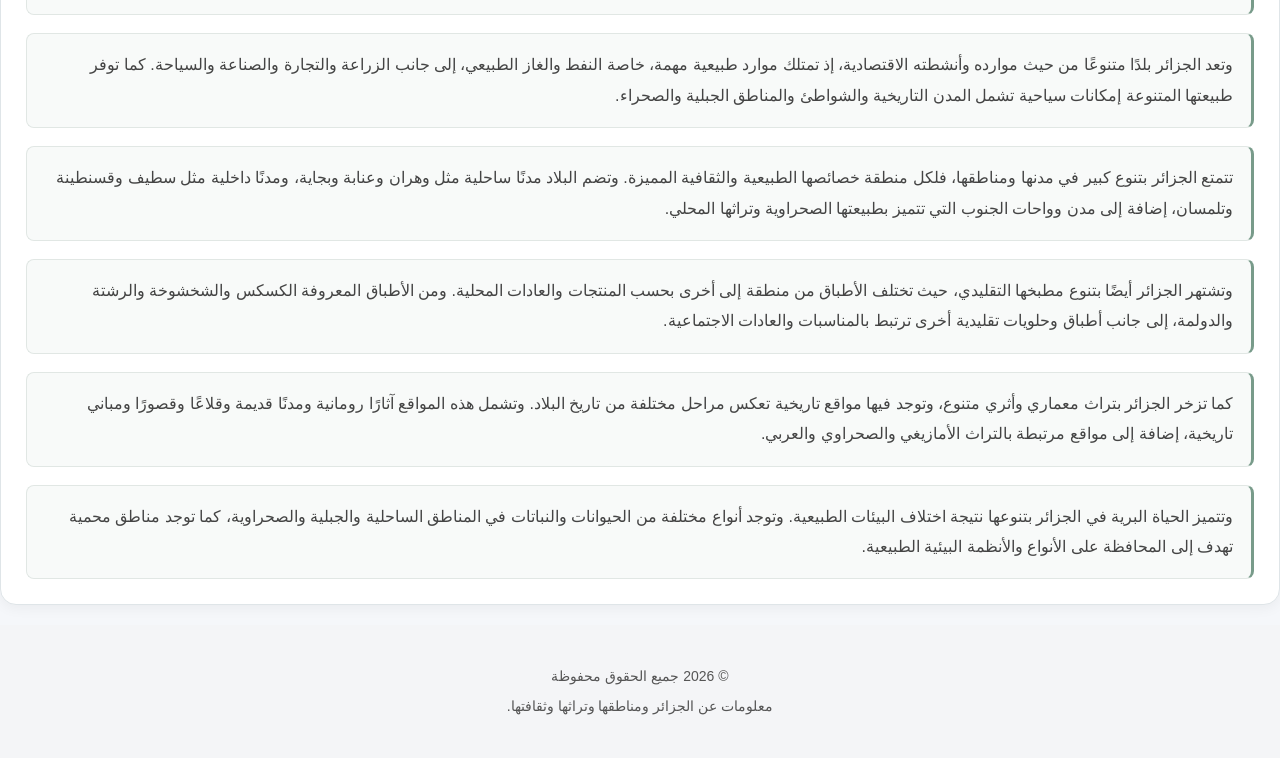
<file: algeria.html>
<!DOCTYPE html>

<html lang="ar" dir="rtl">

<head>
    <meta charset="UTF-8">


<meta name="viewport" content="width=device-width, initial-scale=1.0">

<title>الجزائر | معلومات عامة عن الجزائر</title>

<meta name="description"
      content="تعرف على الجزائر من حيث موقعها الجغرافي، مساحتها، طبيعتها، مناخها، سكانها، تاريخها وأهم خصائصها.">

<meta name="keywords"
      content="الجزائر, الجزائر معلومات عامة, جغرافيا الجزائر, تاريخ الجزائر, طبيعة الجزائر, مناخ الجزائر">

<meta name="author" content="Algeria">

<link rel="stylesheet" href="style1.css">


</head>

<body>

<header>
    <h1>الجزائر: معلومات عامة عن البلاد</h1>
</header>

<main>


<div class="ai-notice">

    <span class="ai-notice-icon">⚠️</span>

    <div class="ai-notice-content">

        <strong>تنبيه مهم</strong>

        <p>
            بعض المعلومات في الموقع يتم إعدادها بمساعدة الذكاء الاصطناعي،
            وقد تحتوي أحيانًا على أخطاء أو معلومات غير دقيقة.
            إذا لاحظت أي خطأ، يرجى
            <a href="index.html#report-form">إبلاغنا من هنا</a>
            لنتمكن من تصحيحه.
        </p>

    </div>

</div>
  
<section class="country-info">


<h2>معلومات أساسية عن الجزائر</h2>

<div class="info-table-wrapper">
    <table class="info-table">

        <tbody>
            <tr>
                <th>الاسم الرسمي</th>
                <td>الجمهورية الجزائرية الديمقراطية الشعبية</td>
            </tr>

            <tr>
                <th>العاصمة</th>
                <td>الجزائر</td>
            </tr>

            <tr>
                <th>الموقع</th>
                <td>شمال إفريقيا</td>
            </tr>

            <tr>
                <th>المساحة</th>
                <td>حوالي 2.38 مليون كم²</td>
            </tr>

            <tr>
                <th>الحدود</th>
                <td>تونس، ليبيا، النيجر، مالي، موريتانيا، الصحراء الغربية والمغرب</td>
            </tr>

            <tr>
                <th>الواجهة البحرية</th>
                <td>البحر الأبيض المتوسط</td>
            </tr>
<tr> <th>عدد الولايات</th> <td> 69 ولاية <a href="index.html" class="home-arrow">← عرض الولايات</a> </td> </tr>
            <tr>
                <th>اللغة الرسمية</th>
                <td>العربية والأمازيغية</td>
            </tr>

            <tr>
                <th>العملة</th>
                <td>الدينار الجزائري</td>
            </tr>

            <tr>
                <th>نظام الحكم</th>
                <td>جمهورية</td>
            </tr>

        </tbody>

    </table>
</div>


</section>







</main>

</body>
</html>


<section class="about-algeria">


<h2>نبذة عن الجزائر</h2>

<p>
    الجزائر دولة تقع في شمال إفريقيا، وتطل من الشمال على البحر الأبيض المتوسط.
    وهي أكبر دولة في إفريقيا من حيث المساحة، وتمتد أراضيها من المناطق الساحلية
    في الشمال إلى مساحات واسعة من الصحراء في الجنوب. ويمنحها هذا الامتداد
    الجغرافي تنوعًا كبيرًا في المناخ والمناظر الطبيعية.
</p>

<p>
    تتميز الجزائر بتنوع طبيعي واضح، حيث تضم السواحل والسهول والجبال والهضاب
    العليا والمناطق الصحراوية. وتوجد في البلاد سلاسل جبلية مهمة مثل الأطلس
    التلي والأطلس الصحراوي، إضافة إلى مناطق صحراوية واسعة تشمل أجزاء من
    الصحراء الكبرى.
</p>

<p>
    تمتلك الجزائر تاريخًا طويلًا شهد تعاقب حضارات وشعوب مختلفة، من بينها
    الفينيقيون والرومان والوندال والبيزنطيون، ثم الحضارات والدول الإسلامية.
    كما ترك الاستعمار الفرنسي أثرًا مهمًا في تاريخ البلاد، قبل أن تحصل
    الجزائر على استقلالها في 5 يوليو 1962 بعد ثورة وحرب تحرير استمرت أكثر
    من سبع سنوات.
</p>

<p>
    ويتميز المجتمع الجزائري بتنوع ثقافي ولغوي غني، وتظهر هذه الخصوصية في
    العادات والتقاليد والحرف اليدوية والمطبخ المحلي. كما تختلف
    بعض العادات واللهجات من منطقة إلى أخرى، من المدن الساحلية والشمال إلى
    الهضاب العليا والجنوب الصحراوي.
</p>

<p>
    وتعد الجزائر بلدًا متنوعًا من حيث موارده وأنشطته الاقتصادية، إذ تمتلك
    موارد طبيعية مهمة، خاصة النفط والغاز الطبيعي، إلى جانب الزراعة والتجارة
    والصناعة والسياحة. كما توفر طبيعتها المتنوعة إمكانات سياحية تشمل المدن
    التاريخية والشواطئ والمناطق الجبلية والصحراء.
</p>
<p>
    تتمتع الجزائر بتنوع كبير في مدنها ومناطقها، فلكل منطقة خصائصها الطبيعية
    والثقافية المميزة. وتضم البلاد مدنًا ساحلية مثل وهران وعنابة وبجاية،
    ومدنًا داخلية مثل سطيف وقسنطينة وتلمسان، إضافة إلى مدن وواحات الجنوب
    التي تتميز بطبيعتها الصحراوية وتراثها المحلي.
</p>

<p>
    وتشتهر الجزائر أيضًا بتنوع مطبخها التقليدي، حيث تختلف الأطباق من منطقة
    إلى أخرى بحسب المنتجات والعادات المحلية. ومن الأطباق المعروفة الكسكس
    والشخشوخة والرشتة والدولمة، إلى جانب أطباق وحلويات تقليدية أخرى ترتبط
    بالمناسبات والعادات الاجتماعية.
</p>

<p>
    كما تزخر الجزائر بتراث معماري وأثري متنوع، وتوجد فيها مواقع تاريخية
    تعكس مراحل مختلفة من تاريخ البلاد. وتشمل هذه المواقع آثارًا رومانية
    ومدنًا قديمة وقلاعًا وقصورًا ومباني تاريخية، إضافة إلى مواقع مرتبطة
    بالتراث الأمازيغي والصحراوي والعربي.
</p>

<p>
    وتتميز الحياة البرية في الجزائر بتنوعها نتيجة اختلاف البيئات الطبيعية.
    وتوجد أنواع مختلفة من الحيوانات والنباتات في المناطق الساحلية والجبلية
    والصحراوية، كما توجد مناطق محمية تهدف إلى المحافظة على الأنواع والأنظمة
    البيئية الطبيعية.
</p>



</section>
<!-- مستطيل الإعلان أصبح خارج الفوتر -->


<!-- الفوتر مستقل تماماً -->
<footer class="site-footer">
  <div class="footer-content">
    <p>© 2026 جميع الحقوق محفوظة</p>
    <p>معلومات عن الجزائر ومناطقها وتراثها وثقافتها.</p>
  </div>
</footer>
</file>
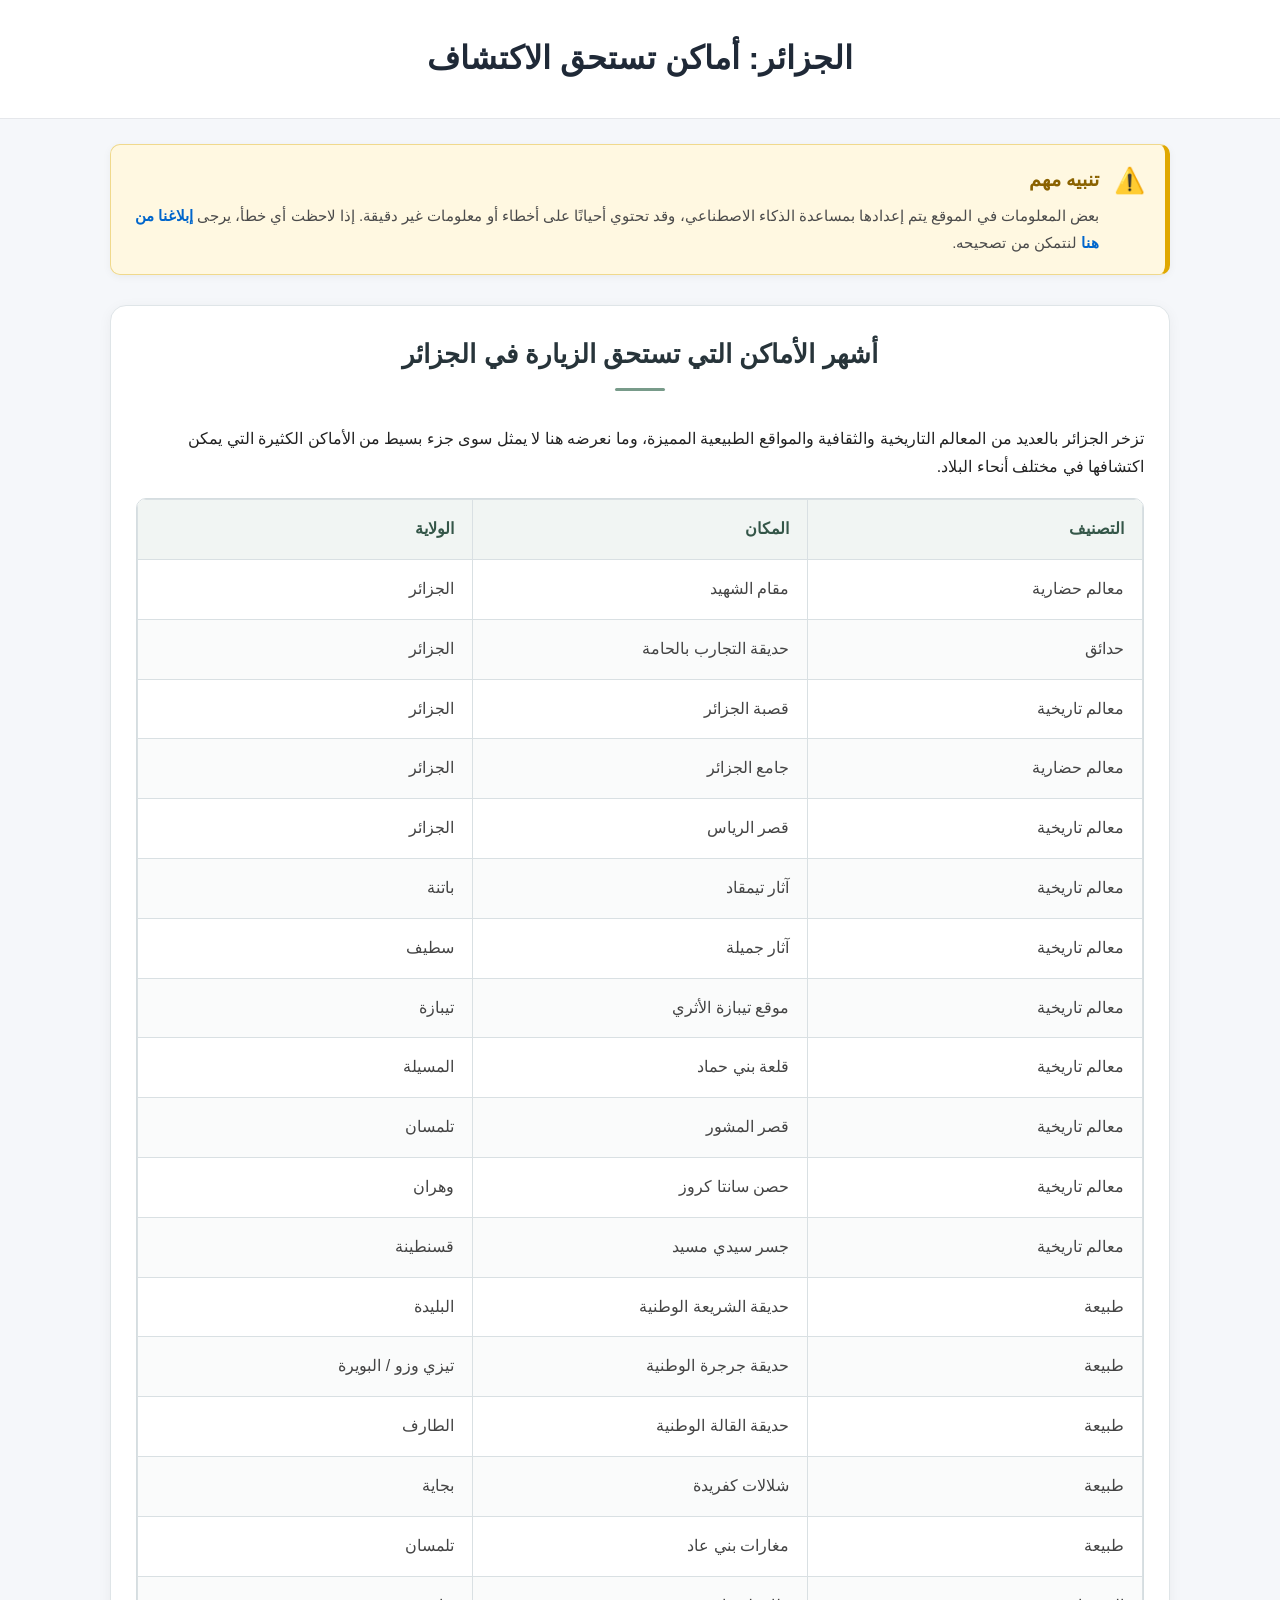
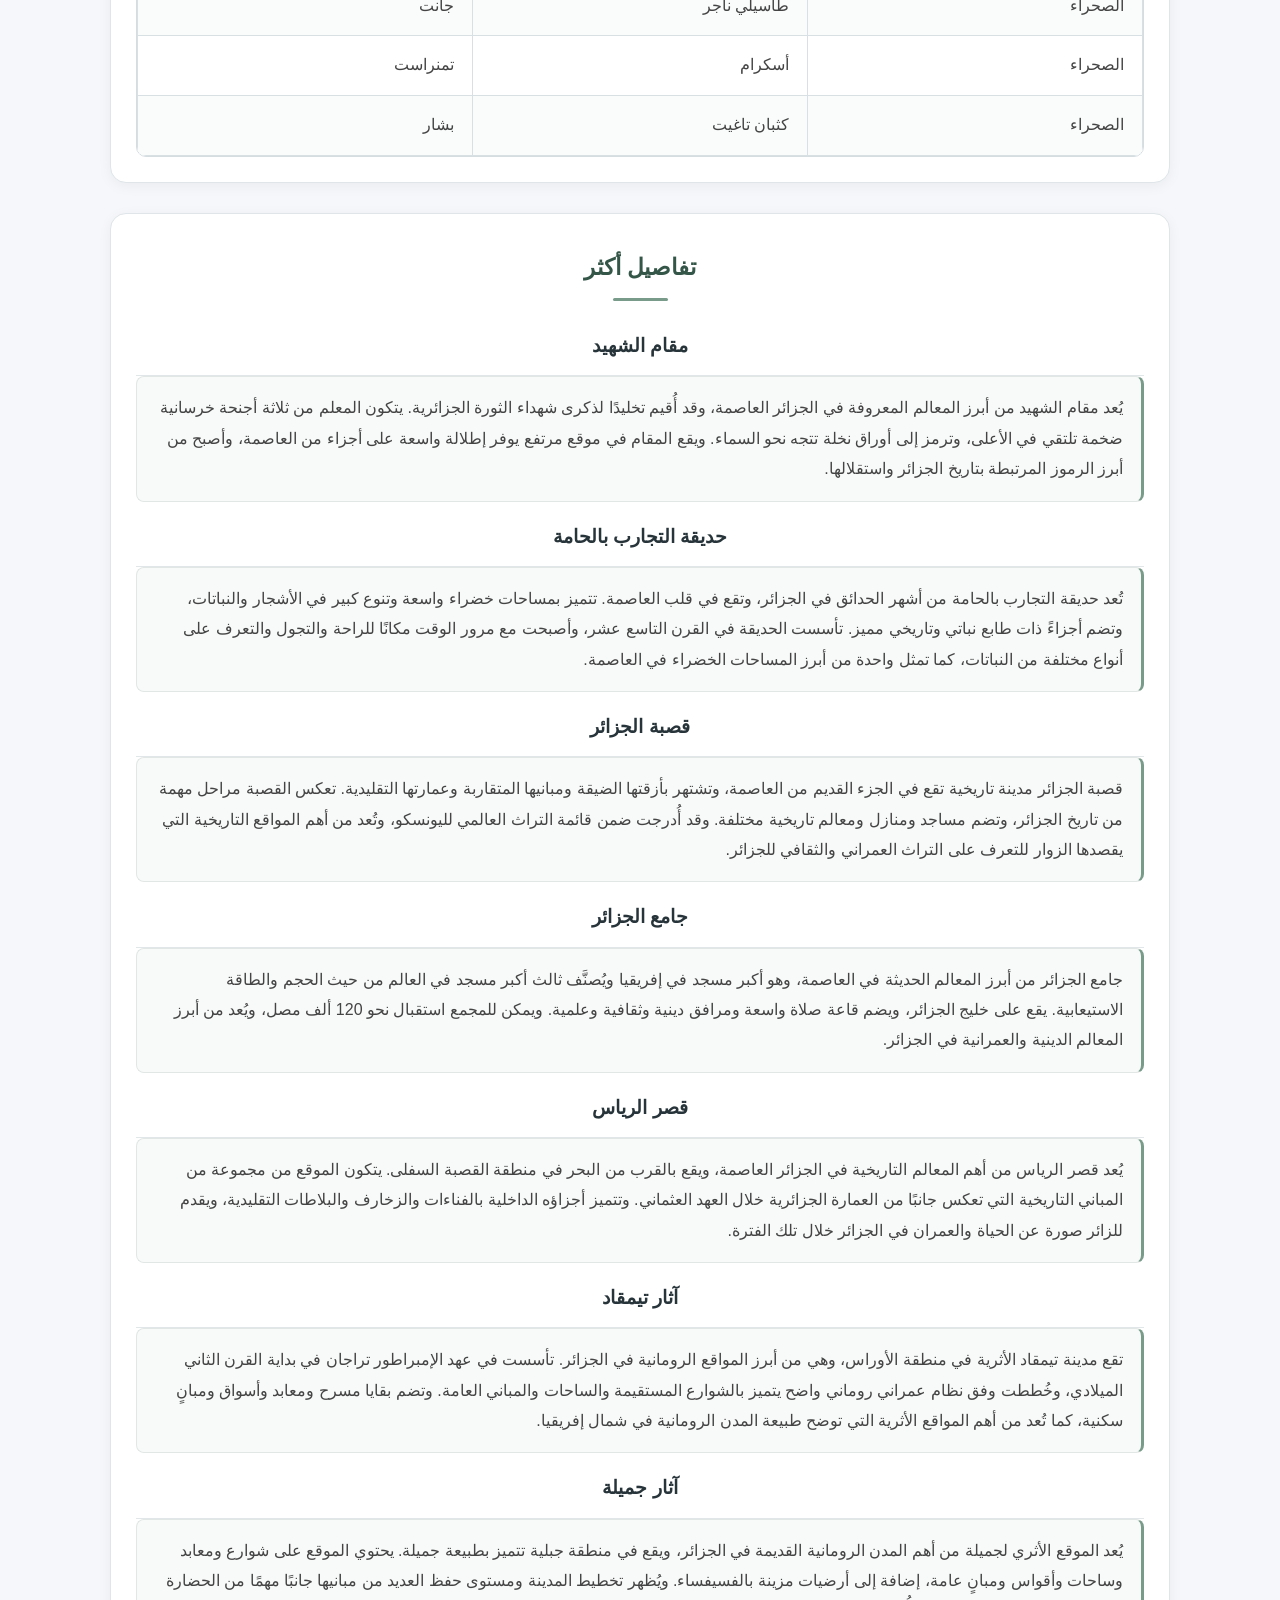
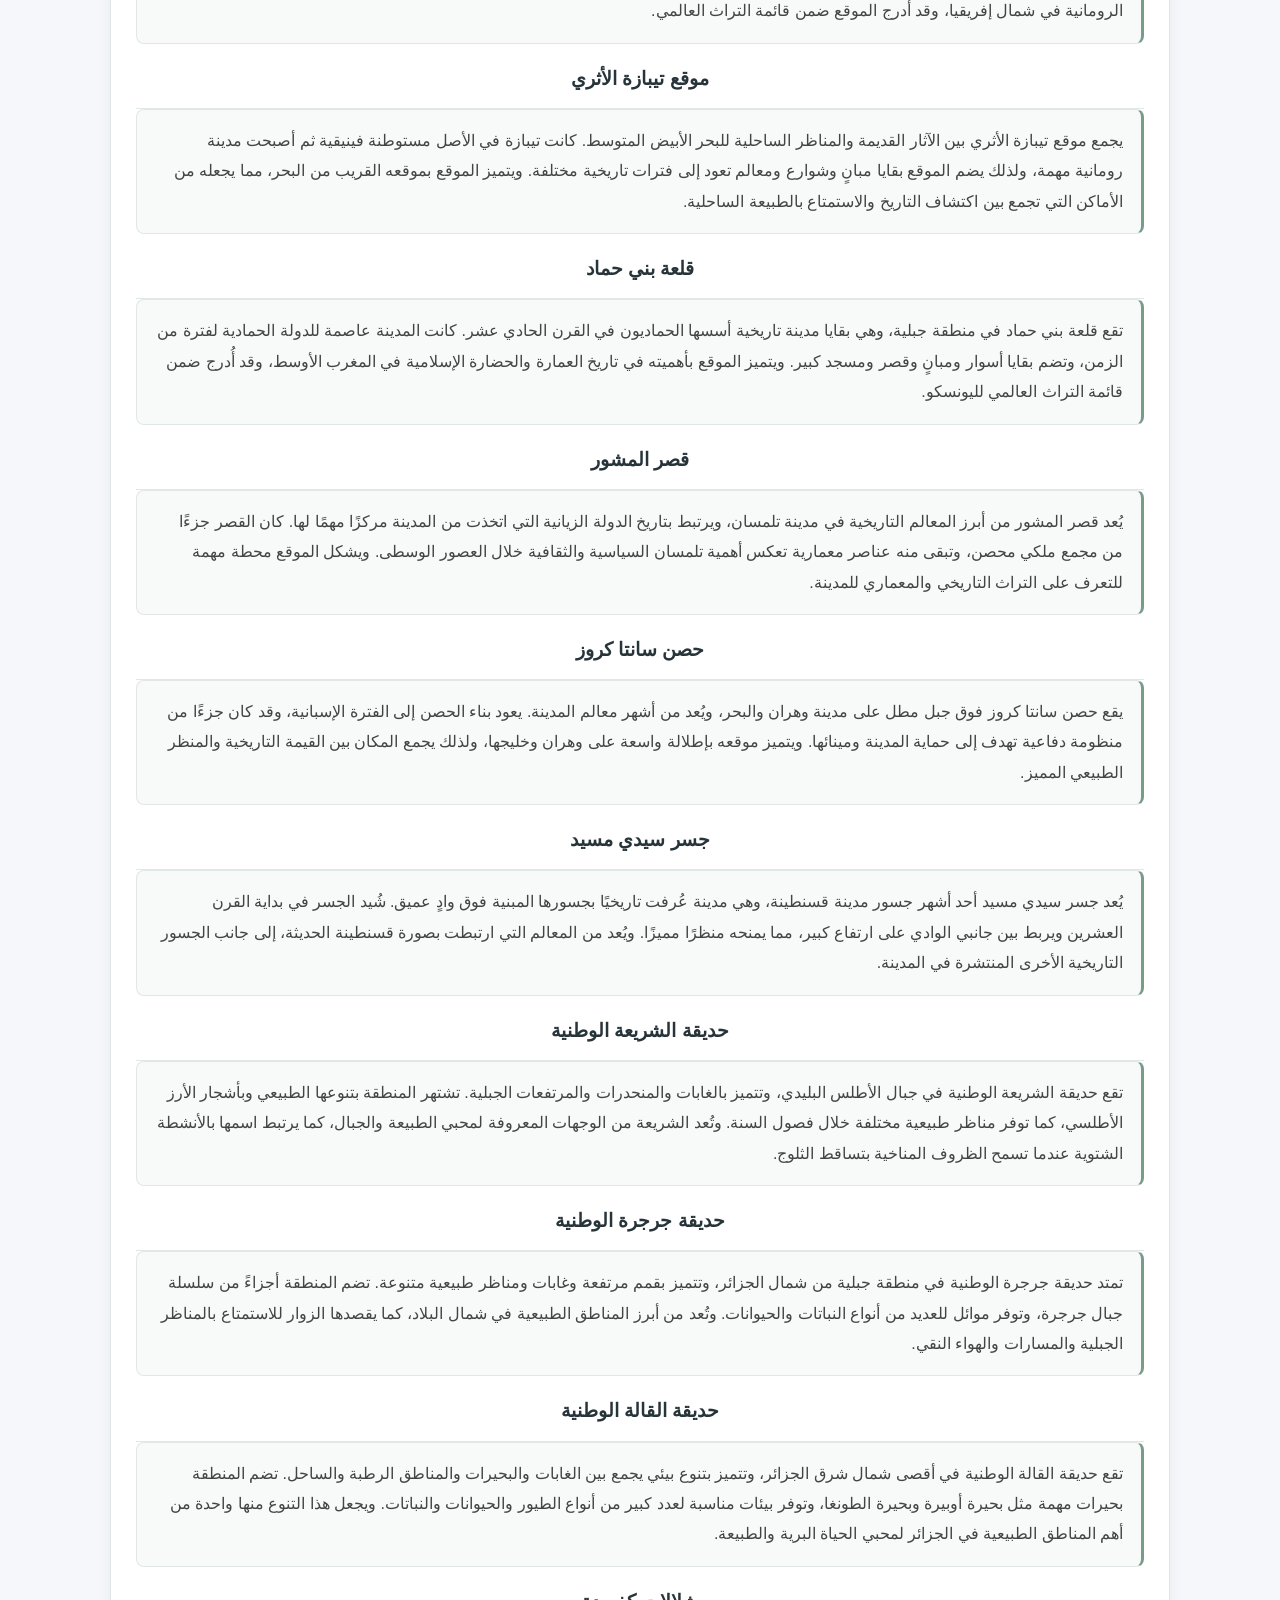
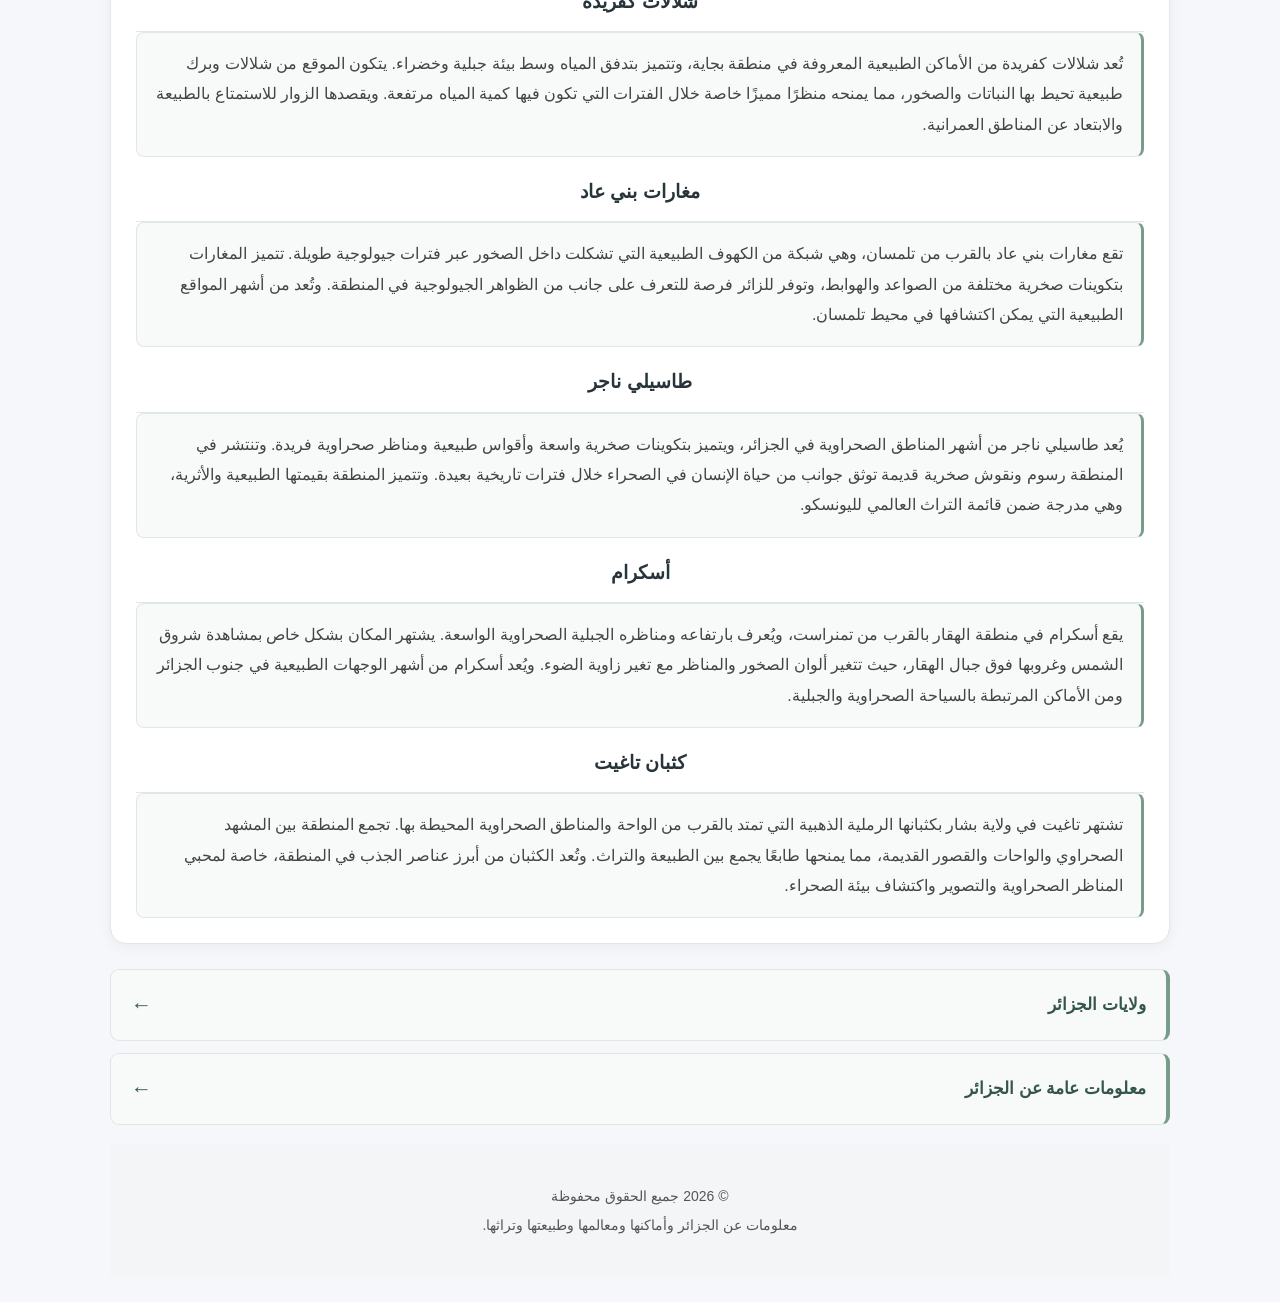
<file: places.html>
<!DOCTYPE html> <html lang="ar" dir="rtl">
     <head> <meta charset="UTF-8"> 
        <meta name="viewport" content="width=device-width, initial-scale=1.0">
    <title>الجزائر: أماكن تستحق الاكتشاف</title>

<meta name="description" content="اكتشف أشهر الأماكن والمعالم السياحية في الجزائر، من مقام الشهيد وحديقة التجارب بالحامة وقصبة الجزائر إلى آثار تيمقاد وجميلة وطاسيلي ناجر وأسكرام وكثبان تاغيت.">
<meta name="keywords" content="أماكن الجزائر, السياحة في الجزائر, مقام الشهيد, حديقة التجارب بالحامة, قصبة الجزائر, جامع الجزائر, قصر الرياس, آثار تيمقاد, آثار جميلة, موقع تيبازة الأثري, قلعة بني حماد, قصر المشور, حصن سانتا كروز, جسر سيدي مسيد, حديقة الشريعة الوطنية, حديقة جرجرة الوطنية, حديقة القالة الوطنية, شلالات كفريدة, مغارات بني عاد, طاسيلي ناجر, أسكرام, كثبان تاغيت">
<meta name="author" content="Algeria">

<link rel="stylesheet" href="style1.css">
</head> 
<body> 
    <header>
     <h1>الجزائر: أماكن تستحق الاكتشاف</h1>
     </header>
      <main>
         <div class="ai-notice">
    <span class="ai-notice-icon">⚠️</span>

<div class="ai-notice-content">

    <strong>تنبيه مهم</strong>

    <p>
        بعض المعلومات في الموقع يتم إعدادها بمساعدة الذكاء الاصطناعي،
        وقد تحتوي أحيانًا على أخطاء أو معلومات غير دقيقة.
        إذا لاحظت أي خطأ، يرجى
        <a href="index.html#report-form">إبلاغنا من هنا</a>
        لنتمكن من تصحيحه.
    </p>

</div>
</div>

<section class="country-info">
<h2>أشهر الأماكن التي تستحق الزيارة في الجزائر</h2>
<p class="places-intro">
    تزخر الجزائر بالعديد من المعالم التاريخية والثقافية والمواقع الطبيعية المميزة، وما نعرضه هنا لا يمثل سوى جزء بسيط من الأماكن الكثيرة التي يمكن اكتشافها في مختلف أنحاء البلاد.
</p>

<div class="info-table-wrapper">

    <table class="info-table">

        <thead>
            <tr>
                <th>التصنيف</th>
                <th>المكان</th>
                <th>الولاية</th>
            </tr>
        </thead>

        <tbody>

            <tr>
                <td>معالم حضارية</td>
                <td>مقام الشهيد</td>
                <td>الجزائر</td>
            </tr>

            <tr>
                <td>حدائق</td>
                <td>حديقة التجارب بالحامة</td>
                <td>الجزائر</td>
            </tr>

            <tr>
                <td>معالم تاريخية</td>
                <td>قصبة الجزائر</td>
                <td>الجزائر</td>
            </tr>

            <tr>
                <td>معالم حضارية</td>
                <td>جامع الجزائر</td>
                <td>الجزائر</td>
            </tr>

            <tr>
                <td>معالم تاريخية</td>
                <td>قصر الرياس</td>
                <td>الجزائر</td>
            </tr>

            <tr>
                <td>معالم تاريخية</td>
                <td>آثار تيمقاد</td>
                <td>باتنة</td>
            </tr>

            <tr>
                <td>معالم تاريخية</td>
                <td>آثار جميلة</td>
                <td>سطيف</td>
            </tr>

            <tr>
                <td>معالم تاريخية</td>
                <td>موقع تيبازة الأثري</td>
                <td>تيبازة</td>
            </tr>

            <tr>
                <td>معالم تاريخية</td>
                <td>قلعة بني حماد</td>
                <td>المسيلة</td>
            </tr>

            <tr>
                <td>معالم تاريخية</td>
                <td>قصر المشور</td>
                <td>تلمسان</td>
            </tr>

            <tr>
                <td>معالم تاريخية</td>
                <td>حصن سانتا كروز</td>
                <td>وهران</td>
            </tr>

            <tr>
                <td>معالم تاريخية</td>
                <td>جسر سيدي مسيد</td>
                <td>قسنطينة</td>
            </tr>

            <tr>
                <td>طبيعة</td>
                <td>حديقة الشريعة الوطنية</td>
                <td>البليدة</td>
            </tr>

            <tr>
                <td>طبيعة</td>
                <td>حديقة جرجرة الوطنية</td>
                <td>تيزي وزو / البويرة</td>
            </tr>

            <tr>
                <td>طبيعة</td>
                <td>حديقة القالة الوطنية</td>
                <td>الطارف</td>
            </tr>

            <tr>
                <td>طبيعة</td>
                <td>شلالات كفريدة</td>
                <td>بجاية</td>
            </tr>

            <tr>
                <td>طبيعة</td>
                <td>مغارات بني عاد</td>
                <td>تلمسان</td>
            </tr>

            <tr>
                <td>الصحراء</td>
                <td>طاسيلي ناجر</td>
                <td>جانت</td>
            </tr>

            <tr>
                <td>الصحراء</td>
                <td>أسكرام</td>
                <td>تمنراست</td>
            </tr>

            <tr>
                <td>الصحراء</td>
                <td>كثبان تاغيت</td>
                <td>بشار</td>
            </tr>

        </tbody>

    </table>

</div>
</section>

<section class="about-algeria">
<h2 class="about-title">تفاصيل أكثر</h2>



 <h2>مقام الشهيد</h2>
<p>
   
    يُعد مقام الشهيد من أبرز المعالم المعروفة في الجزائر العاصمة، وقد أُقيم تخليدًا لذكرى شهداء الثورة الجزائرية. يتكون المعلم من ثلاثة أجنحة خرسانية ضخمة تلتقي في الأعلى، وترمز إلى أوراق نخلة تتجه نحو السماء. ويقع المقام في موقع مرتفع يوفر إطلالة واسعة على أجزاء من العاصمة، وأصبح من أبرز الرموز المرتبطة بتاريخ الجزائر واستقلالها.
</p>


<h2>حديقة التجارب بالحامة</h2>

<p>
    تُعد حديقة التجارب بالحامة من أشهر الحدائق في الجزائر، وتقع في قلب العاصمة. تتميز بمساحات خضراء واسعة وتنوع كبير في الأشجار والنباتات، وتضم أجزاءً ذات طابع نباتي وتاريخي مميز. تأسست الحديقة في القرن التاسع عشر، وأصبحت مع مرور الوقت مكانًا للراحة والتجول والتعرف على أنواع مختلفة من النباتات، كما تمثل واحدة من أبرز المساحات الخضراء في العاصمة.
</p>


<h2>قصبة الجزائر</h2>

<p>
    قصبة الجزائر مدينة تاريخية تقع في الجزء القديم من العاصمة، وتشتهر بأزقتها الضيقة ومبانيها المتقاربة وعمارتها التقليدية. تعكس القصبة مراحل مهمة من تاريخ الجزائر، وتضم مساجد ومنازل ومعالم تاريخية مختلفة. وقد أُدرجت ضمن قائمة التراث العالمي لليونسكو، وتُعد من أهم المواقع التاريخية التي يقصدها الزوار للتعرف على التراث العمراني والثقافي للجزائر.
</p>


<h2>جامع الجزائر</h2>

<p>
جامع الجزائر من أبرز المعالم الحديثة في العاصمة، وهو أكبر مسجد في إفريقيا ويُصنَّف ثالث أكبر مسجد في العالم من حيث الحجم والطاقة الاستيعابية. يقع على خليج الجزائر، ويضم قاعة صلاة واسعة ومرافق دينية وثقافية وعلمية. ويمكن للمجمع استقبال نحو 120 ألف مصل، ويُعد من أبرز المعالم الدينية والعمرانية في الجزائر.
</p>


<h2>قصر الرياس</h2>

<p>
    يُعد قصر الرياس من أهم المعالم التاريخية في الجزائر العاصمة، ويقع بالقرب من البحر في منطقة القصبة السفلى. يتكون الموقع من مجموعة من المباني التاريخية التي تعكس جانبًا من العمارة الجزائرية خلال العهد العثماني. وتتميز أجزاؤه الداخلية بالفناءات والزخارف والبلاطات التقليدية، ويقدم للزائر صورة عن الحياة والعمران في الجزائر خلال تلك الفترة.
</p>


<h2>آثار تيمقاد</h2>

<p>
    تقع مدينة تيمقاد الأثرية في منطقة الأوراس، وهي من أبرز المواقع الرومانية في الجزائر. تأسست في عهد الإمبراطور تراجان في بداية القرن الثاني الميلادي، وخُططت وفق نظام عمراني روماني واضح يتميز بالشوارع المستقيمة والساحات والمباني العامة. وتضم بقايا مسرح ومعابد وأسواق ومبانٍ سكنية، كما تُعد من أهم المواقع الأثرية التي توضح طبيعة المدن الرومانية في شمال إفريقيا.
</p>


<h2>آثار جميلة</h2>

<p>
    يُعد الموقع الأثري لجميلة من أهم المدن الرومانية القديمة في الجزائر، ويقع في منطقة جبلية تتميز بطبيعة جميلة. يحتوي الموقع على شوارع ومعابد وساحات وأقواس ومبانٍ عامة، إضافة إلى أرضيات مزينة بالفسيفساء. ويُظهر تخطيط المدينة ومستوى حفظ العديد من مبانيها جانبًا مهمًا من الحضارة الرومانية في شمال إفريقيا، وقد أُدرج الموقع ضمن قائمة التراث العالمي.
</p>


<h2>موقع تيبازة الأثري</h2>

<p>
    يجمع موقع تيبازة الأثري بين الآثار القديمة والمناظر الساحلية للبحر الأبيض المتوسط. كانت تيبازة في الأصل مستوطنة فينيقية ثم أصبحت مدينة رومانية مهمة، ولذلك يضم الموقع بقايا مبانٍ وشوارع ومعالم تعود إلى فترات تاريخية مختلفة. ويتميز الموقع بموقعه القريب من البحر، مما يجعله من الأماكن التي تجمع بين اكتشاف التاريخ والاستمتاع بالطبيعة الساحلية.
</p>


<h2>قلعة بني حماد</h2>

<p>
    تقع قلعة بني حماد في منطقة جبلية، وهي بقايا مدينة تاريخية أسسها الحماديون في القرن الحادي عشر. كانت المدينة عاصمة للدولة الحمادية لفترة من الزمن، وتضم بقايا أسوار ومبانٍ وقصر ومسجد كبير. ويتميز الموقع بأهميته في تاريخ العمارة والحضارة الإسلامية في المغرب الأوسط، وقد أُدرج ضمن قائمة التراث العالمي لليونسكو.
</p>


<h2>قصر المشور</h2>

<p>
    يُعد قصر المشور من أبرز المعالم التاريخية في مدينة تلمسان، ويرتبط بتاريخ الدولة الزيانية التي اتخذت من المدينة مركزًا مهمًا لها. كان القصر جزءًا من مجمع ملكي محصن، وتبقى منه عناصر معمارية تعكس أهمية تلمسان السياسية والثقافية خلال العصور الوسطى. ويشكل الموقع محطة مهمة للتعرف على التراث التاريخي والمعماري للمدينة.
</p>


<h2>حصن سانتا كروز</h2>

<p>
    يقع حصن سانتا كروز فوق جبل مطل على مدينة وهران والبحر، ويُعد من أشهر معالم المدينة. يعود بناء الحصن إلى الفترة الإسبانية، وقد كان جزءًا من منظومة دفاعية تهدف إلى حماية المدينة ومينائها. ويتميز موقعه بإطلالة واسعة على وهران وخليجها، ولذلك يجمع المكان بين القيمة التاريخية والمنظر الطبيعي المميز.
</p>


<h2>جسر سيدي مسيد</h2>

<p>
    يُعد جسر سيدي مسيد أحد أشهر جسور مدينة قسنطينة، وهي مدينة عُرفت تاريخيًا بجسورها المبنية فوق وادٍ عميق. شُيد الجسر في بداية القرن العشرين ويربط بين جانبي الوادي على ارتفاع كبير، مما يمنحه منظرًا مميزًا. ويُعد من المعالم التي ارتبطت بصورة قسنطينة الحديثة، إلى جانب الجسور التاريخية الأخرى المنتشرة في المدينة.
</p>


<h2>حديقة الشريعة الوطنية</h2>

<p>
    تقع حديقة الشريعة الوطنية في جبال الأطلس البليدي، وتتميز بالغابات والمنحدرات والمرتفعات الجبلية. تشتهر المنطقة بتنوعها الطبيعي وبأشجار الأرز الأطلسي، كما توفر مناظر طبيعية مختلفة خلال فصول السنة. وتُعد الشريعة من الوجهات المعروفة لمحبي الطبيعة والجبال، كما يرتبط اسمها بالأنشطة الشتوية عندما تسمح الظروف المناخية بتساقط الثلوج.
</p>


<h2>حديقة جرجرة الوطنية</h2>

<p>
    تمتد حديقة جرجرة الوطنية في منطقة جبلية من شمال الجزائر، وتتميز بقمم مرتفعة وغابات ومناظر طبيعية متنوعة. تضم المنطقة أجزاءً من سلسلة جبال جرجرة، وتوفر موائل للعديد من أنواع النباتات والحيوانات. وتُعد من أبرز المناطق الطبيعية في شمال البلاد، كما يقصدها الزوار للاستمتاع بالمناظر الجبلية والمسارات والهواء النقي.
</p>


<h2>حديقة القالة الوطنية</h2>

<p>
    تقع حديقة القالة الوطنية في أقصى شمال شرق الجزائر، وتتميز بتنوع بيئي يجمع بين الغابات والبحيرات والمناطق الرطبة والساحل. تضم المنطقة بحيرات مهمة مثل بحيرة أوبيرة وبحيرة الطونغا، وتوفر بيئات مناسبة لعدد كبير من أنواع الطيور والحيوانات والنباتات. ويجعل هذا التنوع منها واحدة من أهم المناطق الطبيعية في الجزائر لمحبي الحياة البرية والطبيعة.
</p>


<h2>شلالات كفريدة</h2>

<p>
    تُعد شلالات كفريدة من الأماكن الطبيعية المعروفة في منطقة بجاية، وتتميز بتدفق المياه وسط بيئة جبلية وخضراء. يتكون الموقع من شلالات وبرك طبيعية تحيط بها النباتات والصخور، مما يمنحه منظرًا مميزًا خاصة خلال الفترات التي تكون فيها كمية المياه مرتفعة. ويقصدها الزوار للاستمتاع بالطبيعة والابتعاد عن المناطق العمرانية.
</p>


<h2>مغارات بني عاد</h2>

<p>
    تقع مغارات بني عاد بالقرب من تلمسان، وهي شبكة من الكهوف الطبيعية التي تشكلت داخل الصخور عبر فترات جيولوجية طويلة. تتميز المغارات بتكوينات صخرية مختلفة من الصواعد والهوابط، وتوفر للزائر فرصة للتعرف على جانب من الظواهر الجيولوجية في المنطقة. وتُعد من أشهر المواقع الطبيعية التي يمكن اكتشافها في محيط تلمسان.
</p>


<h2>طاسيلي ناجر</h2>

<p>
    يُعد طاسيلي ناجر من أشهر المناطق الصحراوية في الجزائر، ويتميز بتكوينات صخرية واسعة وأقواس طبيعية ومناظر صحراوية فريدة. وتنتشر في المنطقة رسوم ونقوش صخرية قديمة توثق جوانب من حياة الإنسان في الصحراء خلال فترات تاريخية بعيدة. وتتميز المنطقة بقيمتها الطبيعية والأثرية، وهي مدرجة ضمن قائمة التراث العالمي لليونسكو.
</p>


<h2>أسكرام</h2>

<p>
    يقع أسكرام في منطقة الهقار بالقرب من تمنراست، ويُعرف بارتفاعه ومناظره الجبلية الصحراوية الواسعة. يشتهر المكان بشكل خاص بمشاهدة شروق الشمس وغروبها فوق جبال الهقار، حيث تتغير ألوان الصخور والمناظر مع تغير زاوية الضوء. ويُعد أسكرام من أشهر الوجهات الطبيعية في جنوب الجزائر ومن الأماكن المرتبطة بالسياحة الصحراوية والجبلية.
</p>


<h2>كثبان تاغيت</h2>

<p>
    تشتهر تاغيت في ولاية بشار بكثبانها الرملية الذهبية التي تمتد بالقرب من الواحة والمناطق الصحراوية المحيطة بها. تجمع المنطقة بين المشهد الصحراوي والواحات والقصور القديمة، مما يمنحها طابعًا يجمع بين الطبيعة والتراث. وتُعد الكثبان من أبرز عناصر الجذب في المنطقة، خاصة لمحبي المناظر الصحراوية والتصوير واكتشاف بيئة الصحراء.
</p>

</section>
<div class="algeria-links">

    <a href="index.html" class="algeria-link">
        <span class="algeria-link-title">ولايات الجزائر</span>
        <span class="algeria-link-arrow">←</span>
    </a>

    <a href="algeria.html" class="algeria-link">
        <span class="algeria-link-title">معلومات عامة عن الجزائر</span>
        <span class="algeria-link-arrow">←</span>
    </a>

</div>
 <footer class="site-footer">
<div class="footer-content">

    <p>© 2026 جميع الحقوق محفوظة</p>

    <p>
        معلومات عن الجزائر وأماكنها ومعالمها وطبيعتها وتراثها.
    </p>

</div>
</footer> </main> </body> </html>
</file>
<file: style.css>
* {
    margin: 0;
    padding: 0;
    box-sizing: border-box;
}

html {
    scroll-behavior: smooth;
}

body {
    direction: rtl;
    font-family: "Tajawal", "Arial", sans-serif;
    background: #f5f7f6;
    color: #1f2933;
    min-height: 100vh;
    padding: 40px 20px;
}

/* =========================
   Header
========================= */

.site-header {
    width: 100%;
    max-width: 1100px;
    margin: 0 auto 30px;
    text-align: center;
}

.site-header h1 {
    color: #006633;
    font-size: 32px;
    font-weight: 800;
    margin-bottom: 8px;
}

.site-header p {
    color: #667085;
    font-size: 16px;
}

/* =========================
   Wilayas
========================= */

.wilayas-container {
    width: 100%;
    max-width: 1100px;
    margin: 0 auto;

    display: grid;
    grid-template-columns: repeat(2, minmax(0, 1fr));
    gap: 16px;
}

.wilaya-card {
    background: #ffffff;
    border: 1px solid #e1e7e3;
    border-radius: 14px;
    overflow: hidden;

    transition:
        border-color 0.25s ease,
        box-shadow 0.25s ease,
        transform 0.25s ease;
}

.wilaya-card h2 {
    width: 100%;
    min-height: 68px;

    display: flex;
    align-items: center;

    gap: 15px;
    padding: 14px 18px;

    cursor: pointer;
    user-select: none;

    font-size: 18px;
    font-weight: 600;

    background: #ffffff;

    transition: background 0.25s ease;
}

.wilaya-number {
    width: 46px;
    height: 40px;

    flex-shrink: 0;

    display: flex;
    align-items: center;
    justify-content: center;

    background: #006633;
    color: #ffffff;

    border-radius: 9px;

    font-size: 14px;
    font-weight: 700;

    direction: ltr;

    box-shadow: 0 3px 8px rgba(0, 102, 51, 0.18);
}

.wilaya-name {
    flex: 1;

    color: #1f2933;

    line-height: 1.5;
}

/* =========================
   Arrow
========================= */

.wilaya-card h2::after {
    content: "⌄";

    width: 32px;
    height: 32px;

    flex-shrink: 0;

    display: flex;
    align-items: center;
    justify-content: center;

    border-radius: 50%;

    background: #f0f3f1;
    color: #006633;

    font-size: 20px;
    font-weight: bold;

    transition:
        transform 0.3s ease,
        background 0.3s ease,
        color 0.3s ease;
}

/* =========================
   Description
========================= */

.wilaya-description {
    max-height: 0;

    overflow: hidden;

    padding: 0 22px;

    color: #59636d;

    font-size: 15px;
    line-height: 1.9;

    opacity: 0;

    transition:
        max-height 0.4s ease,
        opacity 0.3s ease,
        padding 0.4s ease;
}

/* =========================
   Active Card
========================= */

.wilaya-card.active {
    border-color: #006633;

    box-shadow: 0 8px 25px rgba(0, 0, 0, 0.08);

    transform: translateY(-2px);
}

.wilaya-card.active h2 {
    background: #f0f7f3;
}

.wilaya-card.active h2::after {
    transform: rotate(180deg);

    background: #006633;
    color: #ffffff;
}

.wilaya-card.active .wilaya-description {
    max-height: 500px;

    padding: 0 22px 22px;

    opacity: 1;
}

/* =========================
   Hover
========================= */

.wilaya-card:hover {
    border-color: #006633;
}

.wilaya-card h2:hover {
    background: #fafcfb;
}

.wilaya-card h2:focus-visible {
    outline: 3px solid rgba(0, 102, 51, 0.25);
    outline-offset: -3px;
}

/* =========================
   Footer
========================= */

.site-footer {
    width: 100%;
    max-width: 1100px;

    margin: 35px auto 0;

    padding-top: 20px;

    border-top: 1px solid #e1e7e3;

    text-align: center;

    color: #7a858f;
    font-size: 14px;
}

/* =========================
   Tablet
========================= */

@media (max-width: 800px) {

    body {
        padding: 30px 15px;
    }

    .wilayas-container {
        grid-template-columns: 1fr;
    }

    .site-header h1 {
        font-size: 28px;
    }
}

/* =========================
   Mobile
========================= */

@media (max-width: 500px) {

    body {
        padding: 20px 10px;
    }

    .site-header {
        margin-bottom: 22px;
    }

    .site-header h1 {
        font-size: 25px;
    }

    .site-header p {
        font-size: 14px;
    }

    .wilayas-container {
        gap: 12px;
    }

    .wilaya-card h2 {
        min-height: 62px;

        padding: 11px 13px;

        gap: 11px;

        font-size: 16px;
    }

    .wilaya-number {
        width: 42px;
        height: 37px;

        font-size: 13px;
    }

    .wilaya-card h2::after {
        width: 29px;
        height: 29px;

        font-size: 18px;
    }

    .wilaya-description {
        padding-left: 16px;
        padding-right: 16px;

        font-size: 14px;
    }

    .wilaya-card.active .wilaya-description {
        padding-left: 16px;
        padding-right: 16px;
        padding-bottom: 18px;
    }
/* تنسيق الفوتر الرئيسي */
.site-footer {
    width: 100%;
    margin-top: 50px;
    padding: 30px 15px;
    text-align: center;
    background-color: #ffffff;
    border-top: 1px solid #e1e7e3;
    color: #59636d;
    font-size: 14px;
    box-sizing: border-box;
}

/* تنسيق النصوص داخل الفوتر */
.site-footer p {
    margin: 6px 0;
    line-height: 1.5;
}

.site-footer p:first-child {
    font-weight: bold;
    color: #2c3e50;
}

/* مستطيل الإعلان الصغير */
.box-sponsor {
    width: 180px !important;
    height: 35px !important;
    min-width: 180px !important;
    min-height: 35px !important;
    margin: 0 auto 15px auto !important; /* هامش أسفل المستطيل بفصله عن النصوص */
    padding: 0 !important;
    border: 1px dashed #0bd756 !important;
    background-color: #07ec79 !important;
    display: flex !important;
    align-items: center;
    justify-content: center;
    color: #1c8550;
    font-size: 11px;
    box-sizing: border-box !important;
    border-radius: 4px;
    overflow: hidden;
}
</file>
<file: footer-style.css>
/* ===================================
   تنسيق الفوتر
   =================================== */

.site-footer {
    width: 100%;
    margin-top: 50px;
    padding: 30px 15px;
    text-align: center;
    background-color: #ffffff;
    border-top: 1px solid #e1e7e3;
    color: #59636d;
    font-size: 14px;
    box-sizing: border-box;
}

.site-footer p {
    margin: 6px 0;
    line-height: 1.5;
}

.site-footer p:first-child {
    font-weight: bold;
    color: #2c3e50;
}

/* ===================================
   تنسيق مستطيل الإعلانات المتجاوب
   =================================== */

/* الحجم الافتراضي للكمبيوتر والشاشات الكبيرة (468x60) */
.box-sponsor {
    width: 468px !important;
    height: 60px !important;
    max-width: 100% !important;
    margin: 25px auto !important;
    padding: 0 !important;
    border: 1px dashed #d5ddd8 !important;
    background-color: #fafcfb !important;
    display: flex !important;
    align-items: center;
    justify-content: center;
    color: #a0aaa5;
    font-size: 12px;
    box-sizing: border-box !important;
    border-radius: 6px;
    overflow: hidden;
}

/* التنسيق الخاص بمستطيل الإعلان داخل الفوتر */
.site-footer .box-sponsor {
    margin: 0 auto 20px auto !important;
}

/* التحكم بمرونة العناصر والإعلانات الخارجية داخل المستطيل */
.box-sponsor iframe,
.box-sponsor ins,
.box-sponsor img {
    max-width: 100% !important;
    max-height: 100% !important;
}

/* ===================================
   التجاوب مع شاشات الهواتف (أقل من 600px)
   =================================== */

@media screen and (max-width: 600px) {
    /* تحويل المقاس تلقائياً لشاشات الهواتف (320x50) */
    .box-sponsor {
        width: 320px !important;
        height: 50px !important;
        font-size: 11px;
    }
}

/* حاوية نموذج التبليغ */
.report-box {
    max-width: 380px;
    margin: 20px auto 0 auto;
    padding: 15px;
    background-color: #fcf8f6;
    border: 1px solid #f5e6e1;
    border-radius: 8px;
    text-align: center;
}

.report-box h4 {
    margin: 0 0 10px 0;
    font-size: 13px;
    color: #c0392b;
}

/* صندوق النص */
.report-form textarea {
    width: 100%;
    height: 65px;
    padding: 8px;
    border: 1px solid #dcdde1;
    border-radius: 4px;
    font-size: 12px;
    resize: none;
    box-sizing: border-box;
    font-family: inherit;
}

.report-form textarea:focus {
    outline: none;
    border-color: #e74c3c;
}

/* زر الإرسال */
.report-form button {
    margin-top: 8px;
    padding: 6px 18px;
    background-color: #e74c3c;
    color: #ffffff;
    border: none;
    border-radius: 4px;
    font-size: 12px;
    cursor: pointer;
    transition: background 0.3s;
}

.report-form button:hover {
    background-color: #c0392b;
}

.ai-notice {
    width: 100%;
    max-width: 1100px;
    margin: 15px auto;
    padding: 14px 18px;
    box-sizing: border-box;

    display: flex;
    align-items: flex-start;
    gap: 12px;

    background: #fff8e1;
    border: 1px solid #f0d98a;
    border-right: 4px solid #e0a800;
    border-radius: 8px;

    color: #5f4b16;
    font-size: 14px;
    line-height: 1.7;

    box-shadow: 0 2px 8px rgba(0, 0, 0, 0.06);
}

.ai-notice-icon {
    font-size: 21px;
    line-height: 1.4;
    flex-shrink: 0;
}

.ai-notice-content {
    flex: 1;
}

.ai-notice-content strong {
    display: block;
    margin-bottom: 3px;
    color: #7a5c00;
    font-size: 15px;
}

.ai-notice-content p {
    margin: 0;
}

.ai-notice-content a {
    color: #0066cc;
    font-weight: 700;
    text-decoration: none;
    border-bottom: 1px dashed #0066cc;
    transition: all 0.2s ease;
}

.ai-notice-content a:hover {
    color: #004a99;
    border-bottom-style: solid;
}

.extra-info {
width: 100%;
margin: 40px 0 0;
box-sizing: border-box;
}

.extra-info-title {
text-align: center;
font-size: 24px;
margin: 0 0 20px;
}

.info-boxes {
width: 100%;
display: flex;
flex-direction: column;
gap: 15px;
}

.info-box {
width: 100%;
box-sizing: border-box;
background: #ffffff;
border: 1px solid #ddd;
border-radius: 14px;
overflow: hidden;
}

/* زر فتح المستطيل */
.info-box summary {
display: flex;
justify-content: space-between;
align-items: center;
width: 100%;
padding: 18px 20px;
box-sizing: border-box;
cursor: pointer;
list-style: none;
font-size: 19px;
font-weight: bold;
text-align: right;
}

.info-box summary::-webkit-details-marker {
display: none;
}

/* السهم */
.info-arrow {
font-size: 14px;
transition: transform 0.3s ease;
}

/* تدوير السهم عند الفتح */
.info-box[open] .info-arrow {
transform: rotate(180deg);
}

/* المحتوى الذي يظهر بعد الضغط */
.info-box .info-content {
display: block;
max-height: none;
opacity: 1;
overflow: visible;
padding: 0 20px 20px;
box-sizing: border-box;
}

.info-box .info-content p {
display: block;
margin: 0 0 15px;
line-height: 1.8;
font-size: 15px;
}

/* رابط للمزيد */
.info-box .info-content a {
display: inline-block;
color: #0066cc;
font-weight: bold;
text-decoration: none;
cursor: pointer;
}

.info-box .info-content a:hover {
text-decoration: underline;
}



#top-ad-desktop {
width: 728px;
height: 90px;
max-width: 100%;
margin: 10px auto;
display: block;
}

#top-ad-mobile {
width: 320px;
height: 50px;
max-width: 100%;
margin: 10px auto;
display: none;
}

@media (max-width: 767px) {
#top-ad-desktop {
display: none;
}

#top-ad-mobile {
    display: block;
}

}




#bottom-ad {
width: 300px;
height: 250px;
max-width: 100%;
margin: 20px auto;
display: block;
text-align: center;
}
</file>
<file: style1.css>
* {
  box-sizing: border-box;
  }

body {
margin: 0;
padding: 0;
font-family: Arial, Tahoma, sans-serif;
background: #f5f7fa;
color: #222;
line-height: 1.8;
}

header {
width: 100%;
background: #ffffff;
padding: 30px 20px;
text-align: center;
border-bottom: 1px solid #e5e7eb;
}

header h1 {
margin: 0;
font-size: 32px;
font-weight: 700;
color: #1f2937;
}

main {
width: 100%;
max-width: 1100px;
margin: 0 auto;
padding: 25px 20px;
}

.ai-notice {
display: flex;
align-items: flex-start;
gap: 15px;
width: 100%;
background: #fff8e1;
border: 1px solid #f0d98c;
border-right: 5px solid #e0a800;
border-radius: 10px;
padding: 18px 20px;
margin-bottom: 25px;
box-shadow: 0 2px 8px rgba(0, 0, 0, 0.05);
}

.ai-notice-icon {
flex-shrink: 0;
font-size: 25px;
line-height: 1.4;
}

.ai-notice-content {
flex: 1;
}

.ai-notice-content strong {
display: block;
margin-bottom: 5px;
font-size: 19px;
color: #8a6200;
}

.ai-notice-content p {
margin: 0;
font-size: 15px;
color: #4b4b4b;
}

.ai-notice-content a {
color: #0066cc;
font-weight: 600;
text-decoration: none;
}

.ai-notice-content a:hover {
text-decoration: underline;
}

@media (max-width: 600px) {


header {
    padding: 22px 15px;
}

header h1 {
    font-size: 24px;
    line-height: 1.5;
}

main {
    padding: 18px 12px;
}

.ai-notice {
    gap: 10px;
    padding: 15px;
    border-right-width: 4px;
}

.ai-notice-icon {
    font-size: 22px;
}

.ai-notice-content strong {
    font-size: 17px;
}

.ai-notice-content p {
    font-size: 14px;
    line-height: 1.8;
}


}



.country-info {
width: 100%;
margin-top: 30px;
background: #ffffff;
border-radius: 16px;
padding: 25px;
box-shadow: 0 3px 14px rgba(0, 0, 0, 0.05);
border: 1px solid #dfe5e8;
}

.country-info h2 {
margin: 0 0 22px;
text-align: center;
font-size: 26px;
color: #27343a;
position: relative;
padding-bottom: 12px;
}

.country-info h2::after {
content: "";
display: block;
width: 50px;
height: 3px;
margin: 10px auto 0;
border-radius: 5px;
background: #789b8a;
}

.info-table-wrapper {
width: 100%;
overflow-x: auto;
border-radius: 10px;
border: 1px solid #d5dde0;
}

.info-table {
width: 100%;
border-collapse: collapse;
font-size: 16px;
background: #ffffff;
}

.info-table tr {
transition: background 0.2s ease;
}

.info-table th,
.info-table td {
padding: 15px 18px;
border: 1px solid #d9e0e3;
text-align: right;
vertical-align: middle;
}

.info-table th {
width: 30%;
background: #f1f5f3;
color: #345648;
font-weight: 700;
}

.info-table td {
background: #ffffff;
color: #444;
}

.info-table tr:nth-child(even) td {
background: #fafbfb;
}

.info-table tr:hover th {
background: #eaf0ed;
}

.info-table tr:hover td {
background: #f5f8f7;
}

@media (max-width: 600px) {


.country-info {
    margin-top: 22px;
    padding: 16px;
    border-radius: 13px;
}

.country-info h2 {
    font-size: 21px;
    margin-bottom: 17px;
}

.info-table {
    font-size: 14px;
}

.info-table th,
.info-table td {
    padding: 13px 11px;
}

.info-table th {
    width: 36%;
    white-space: normal;
}


}








.about-algeria {
width: 100%;
margin-top: 30px;
background: #ffffff;
border: 1px solid #dfe5e8;
border-radius: 16px;
padding: 25px;
box-shadow: 0 3px 14px rgba(0, 0, 0, 0.05);
}

.about-algeria h2 {
margin: 0 0 22px;
text-align: center;
font-size: 26px;
color: #27343a;
padding-bottom: 12px;
border-bottom: 1px solid #e1e6e8;
}

.about-algeria p {
margin: 0 0 18px;
padding: 16px 18px;
background: #f8faf9;
border: 1px solid #e1e7e4;
border-right: 3px solid #789b8a;
border-radius: 8px;
color: #444;
font-size: 16px;
line-height: 1.9;
text-align: right;
}

.about-algeria p:last-child {
margin-bottom: 0;
}

.about-algeria p:hover {
background: #f4f7f5;
}

@media (max-width: 600px) {


.about-algeria {
    margin-top: 22px;
    padding: 16px;
    border-radius: 13px;
}

.about-algeria h2 {
    font-size: 21px;
    margin-bottom: 17px;
}

.about-algeria p {
    padding: 13px 12px;
    font-size: 14px;
    line-height: 1.85;
    margin-bottom: 13px;
} }





.top-ad {
width: 100%;
display: flex;
justify-content: center;
align-items: center;
margin: 15px 0 20px;
}

.top-ad-box {
width: 330px;
height: 50px;
display: flex;
justify-content: center;
align-items: center;
overflow: hidden;
background: #ffffff;
}

@media (max-width: 600px) {
.top-ad {
margin: 12px 0 18px;
}


.top-ad-box {
    width: 330px;
    max-width: 100%;
    height: 50px;
}


}



/* مستطيل الإعلان مستقل خارج الفوتر */
.footer-ad {
  width: 468px;
  height: 60px;
  max-width: calc(100% - 20px);
  margin: 30px auto 20px; /* مسافة أفقية وتوسيط الإعلان */
  background: #ffffff; /* لون أبيض ناصع */
  border: 1px solid #dcdcdc;
  border-radius: 6px;
  box-shadow: 0 2px 6px rgba(0, 0, 0, 0.06);
  display: flex;
  align-items: center;
  justify-content: center;
  overflow: hidden;
}

/* خلفية الفوتر الملونة */
.site-footer {
  width: 100%;
  margin-top: 20px;
  padding: 20px 0;
  background: #f4f5f7; /* لون خفيف */
  text-align: center;
}

.footer-content {
  padding: 15px;
  background: transparent;
  color: #555555;
  font-size: 14px;
}

.footer-content p {
  margin: 4px 0;
}

/* التجاوب مع الهواتف */
@media (max-width: 520px) {
  .footer-ad {
    width: calc(100% - 20px);
    height: 60px;
  }
}







.about-algeria h2 {
    margin: 0;
    text-align: center;
    font-size: 22px;
    color: #27343a;
}

.about-algeria .about-title {
    margin: 0 0 25px;
    padding: 12px 0;
    font-size: 28px;
    font-weight: 700;
    color: #345648;
    border-bottom: none;
    position: relative;
}

.about-algeria .about-title::after {
    content: "";
    display: block;
    width: 55px;
    height: 3px;
    margin: 10px auto 0;
    border-radius: 5px;
    background: #789b8a;
}
.about-algeria h2 {
    font-size: 19px;
}

.about-algeria .about-title {
    font-size: 23px;
    margin-bottom: 20px;
    padding: 8px 0;
}





.algeria-links {
    width: 100%;
    margin-top: 25px;
    display: flex;
    flex-direction: column;
    gap: 12px;
}

.algeria-link {
    width: 100%;
    min-height: 60px;
    padding: 16px 20px;
    display: flex;
    align-items: center;
    justify-content: space-between;
    text-decoration: none;
    background: #f8faf9;
    border: 1px solid #dfe7e3;
    border-right: 4px solid #789b8a;
    border-radius: 9px;
    color: #345648;
    transition: background 0.2s ease, border-color 0.2s ease;
}

.algeria-link-title {
    font-size: 17px;
    font-weight: 700;
}

.algeria-link-arrow {
    font-size: 21px;
    font-weight: 700;
}

.algeria-link:hover {
    background: #f1f5f3;
    border-right-color: #527765;
}

@media (max-width: 600px) {
    .algeria-links {
        margin-top: 20px;
        gap: 10px;
    }

    .algeria-link {
        min-height: 55px;
        padding: 14px 15px;
    }

    .algeria-link-title {
        font-size: 15px;
    }

    .algeria-link-arrow {
        font-size: 19px;
    }
}


.home-arrow {
display: inline-block;
margin-right: 8px;
padding: 4px 9px;
background: #345648;
color: #fff;
text-decoration: none;
border-radius: 6px;
font-weight: bold;
font-size: 13px;
white-space: nowrap;
}

@media (max-width: 600px) {
.home-arrow {
padding: 4px 7px;
font-size: 12px;
margin-right: 5px;
}
}
</file>
